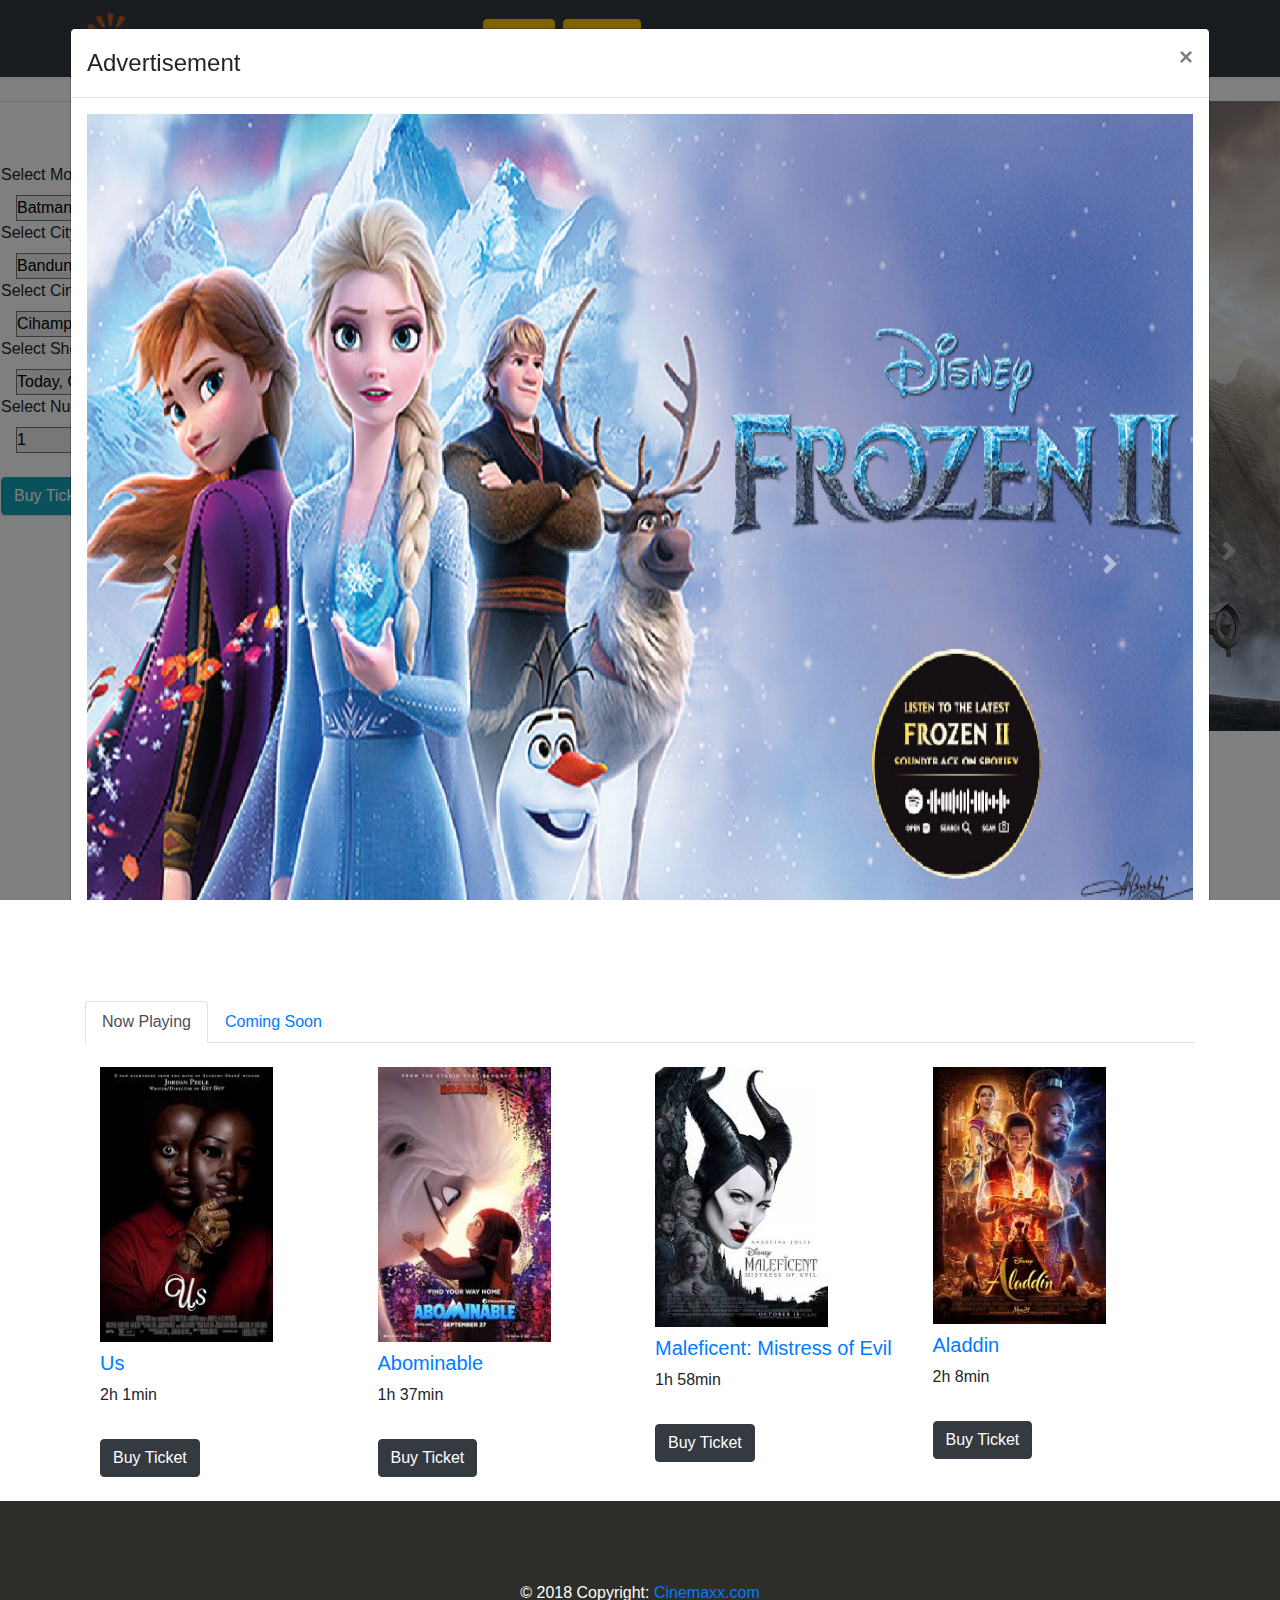
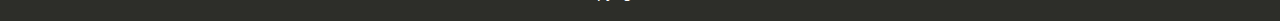
<file: Cinemaxx/index.html>
<!DOCTYPE html>
<html lang="en">

<head>
    <title>Cinemaxx Theather</title>
    <meta charset="utf-8">
    <meta name="viewport" content="width=device-width, initial-scale=1">
    <!-- bootstrap css font -->
    <link rel="stylesheet" href="https://maxcdn.bootstrapcdn.com/bootstrap/4.3.1/css/bootstrap.min.css">
    <link rel="stylesheet" href="style.css">
    <link rel="stylesheet" href="jquery.seat-charts.css">
    <link rel="stylesheet" href="https://use.fontawesome.com/releases/v5.6.3/css/all.css"
        integrity="sha384-UHRtZLI+pbxtHCWp1t77Bi1L4ZtiqrqD80Kn4Z8NTSRyMA2Fd33n5dQ8lWUE00s/" crossorigin="anonymous">
    <!-- <link href="//maxcdn.bootstrapcdn.com/font-awesome/4.1.0/css/font-awesome.min.css" rel="stylesheet"> -->
    <!-- jQuery first, popper.js then boostrap js -->
    <script src="https://ajax.googleapis.com/ajax/libs/jquery/2.1.0/jquery.min.js"></script>
    <script src="https://cdnjs.cloudflare.com/ajax/libs/popper.js/1.14.7/umd/popper.min.js"></script>
    <script src="https://maxcdn.bootstrapcdn.com/bootstrap/4.3.1/js/bootstrap.min.js"></script>
    <script>
           $(window).load(function(){
		    $('#popup').modal('show');
	});
    </script>
</head>

<body>
        
    <header>
        <!-- navbar -->
        <nav class="navbar navbar-expand-lg navbar-dark bg-dark fixed top">
            <div class="container">
                <a class="navbar-brand" href="#">
                    <img src="img/logo.png" alt="logo" style="width: 100px;">
                </a>

                <button class="navbar-toggler" type="button" data-toggle="collapse" data-target="#navbarResponsive"
                    aria-controls="navbarResponsive" aria-expanded="false" aria-label="Toggle navigation">
                    <span class="navbar-toggler-icon"></span>
                </button>

                <div class="collapse navbar-collapse" id="navbarResponsive">
                    <ul class="navbar-nav">

                        <li class="nav-item">
                            <a class="nav-link tablink" onclick="openContent(this,'home')" href="#">Home
                                <span class="sr-only">(current)</span>
                            </a>
                        </li>

                        <li class="nav-item">
                            <a class="nav-link tablink" onclick="openContent(this,'kumpulan')" href="#">Movies</a>
                        </li>

                        <li class="nav-item">
                                <a class="nav-link tablink" onclick="openContent(this,'fasilitas')" href="#">Cinemas</a>
                        </li>

                        <li class="nav-item dropdown">
                            <a class="nav-link tablink dropdown-toggle" data-toggle="dropdown" href="#"><span
                                    class="caret"></span>About</a>
                            <ul class="dropdown-menu">
                                <li><a href="#" onclick="openContent(this,'aboutIndo')">About-indonesia</a></li>
                                <li><a href="#" onclick="openContent(this,'aboutEng')">About-english</a></li>
                            </ul>
                        </li>

                        
                        
                    </ul>
                    <!-- Login & Modal for Login -->
                    <button class="btn btn-warning mx-2 navbar-toggler-right" type="submit" data-toggle="modal" data-target="#modalLoginForm">SignIn</button>
                    <div class="modal fade shadow-lg" id="modalLoginForm" tabindex="-1">
                            <div class="modal-dialog modal-dialog-centered">
                                <div class="modal-content" style="background-color: black;">
                                <div class="modal-header text-center" style="background-color: rgb(255, 153, 0);">
                                    <h4 class="modal-title w-100 font-weight-bold" style="color: aliceblue;">Sign in</h4>
                                    <button type="button" class="close" data-dismiss="modal">
                                    <span style="color: aliceblue;">&times;</span>
                                    </button>
                                </div>
                                <div class="modal-body mx-3" style="color: white;">
                                   <form name="loginForm" onsubmit="return validateForm();" action="index.html">
                                    <div class="md-form mb-4">
                                        <i class="fas fa-envelope prefix grey-text"></i>
                                        <label >Email</label>
                                        <input type="email" id="email" class="form-control validate">
                                        </div>
                        
                                        <div class="md-form mb-4">
                                        <i class="fas fa-lock prefix grey-text"></i>
                                        <label>Password</label>
                                        <input type="password" id="pwd" class="form-control validate">
                                        </div>
                        
                                        <div class="md-form text-center">
                                            <label class="text-center" style="color: white;">Dont have any account yet? <a href="#" style="color: aliceblue;" data-dismiss="modal" data-toggle="modal" data-target="#modalSignUp">Register Now.</a></label>
                                        </div>
                                    </div>
                                    <div class="modal-footer d-flex justify-content-center">
                                        <button class="btn btn-modal" style="background-color: rgb(255, 153, 0); color: black;">Login</button>
                                    </div>
                                   </form> 
                                    
                                </div>
                            </div>
                        </div>
                        <!--Sign up dan modal sign up  -->
                        <button class="btn btn-warning" type="submit" data-toggle="modal" data-target="#modalSignUp">SignUp</button>
                        <div class="modal fade shadow-lg" id="modalSignUp" tabindex="-1">
                                <div class="modal-dialog modal-dialog-centered">
                                    <div class="modal-content" style="background-color: black;">
                                    <div class="modal-header text-center" style="background-color: rgb(255, 153, 0);">
                                        <h4 class="modal-title w-100 font-weight-bold">Sign Up</h4>
                                        <button type="button" class="close" data-dismiss="modal">
                                        <span style="color: black;">&times;</span>
                                        </button>
                                    </div>
                                    <div class="modal-body mx-3" style="color: white;">
                                    <form>
                                        <div class="md-form mb-4">
                                        <i class="fas fa-user prefix grey-text"></i>
                                        <label>Name</label>
                                        <input type="text" id="defaultForm-email" class="form-control validate" placeholder="Name">
                                        </div>
                    
                                        <div class="md-form mb-4">
                                        <i class="fas fa-envelope prefix grey-text"></i>
                                        <label >Email</label>
                                        <input type="email" id="defaultForm-email" class="form-control validate" placeholder="Email">
                                        </div>
                        
                                        <div class="md-form mb-4">
                                        <i class="fas fa-lock prefix grey-text"></i>
                                        <label>Password</label>
                                        <input type="password" id="defaultForm-pass" class="form-control validate" placeholder="Password">
                                        </div>
                    
                                        <div class="md-form mb-4">
                                        <i class="fas fa-lock prefix grey-text"></i>
                                        <label>Confirm Password</label>
                                        <input type="password" id="defaultForm-pass" class="form-control validate" placeholder="Confirm Password">
                                        </div>
                    
                                        <div class="md-form">
                                            <label for="pwd">Captcha</label>
                            
                                            <!-- input captcha -->
                                            <div class="captcha-code d-flex mb-2">
                                                <div class="code border p-4 w-25">
                                                    <div class="dynamic-code"></div>
                                                </div>
                                                <div class="ml-3 d-flex flex-column">
                                                    <i class="fas fa-sync captcha-reload mt-3 "></i>
                                                    <i class="fas fa-volume-up mt-2"></i>
                                                </div>
                                            </div>
                                            <div class="captcha-input">
                                                <input type="text" class="form-control" id="captcha-input"  required autocomplete="off"  placeholder="Enter captcha code">
                                                <span id="errCaptcha"></span>
                                            </div>
                            
                                        </div>
                                    </div>
                                    <div class="modal-footer d-flex justify-content-center">
                                            <button class="btn btn-modal" src="index.html" style="background-color:rgb(255, 153, 0); color: black;">Register</button>
                                    </div>
                                </form>
                                </div>
                            </div>
                        </div>

                </div>
            </div>
        </nav>
        <!-- untuk iklan  -->
        <div class="modal" id="popup">
            <div class="modal-dialog modal-xl">
              <div class="modal-content">
              
                <!-- Modal Header -->
                <div class="modal-header">
                  <h4 class="modal-title">Advertisement</h4>
                  <button type="button" class="close" data-dismiss="modal">&times;</button>
                </div>
                
                <!-- Modal body -->
                <div class="modal-body">
                    <div id="carouselIndicators" class="carousel slide" data-ride="carousel">
                        <div class="carousel-inner" role="listbox">
                            <div class="carousel-item active">
                                <img src="img/iklan1.jpg" alt="maleficent">
                            </div>
        
                            <div class="carousel-item">
                                <img src="img/iklan2.jpg" alt="EXIT">
                            </div>
        
                            <div class="carousel-item">
                                <img src="img/iklan3.jpg" alt="Lion King">
                            </div>
                        </div>
        
                        <a class="carousel-control-prev" href="#carouselIndicators" role="button" data-slide="prev">
                            <span class="carousel-control-prev-icon" aria-hidden="true"></span>
                            <span class="sr-only">Previous</span>
                        </a>
        
                        <a class="carousel-control-next" href="#carouselIndicators" role="button" data-slide="next">
                            <span class="carousel-control-next-icon" aria-hidden="true"></span>
                            <span class="sr-only">Next</span>
                        </a>
                    </div>
                </div>
                
                <!-- Modal footer -->
                <div class="modal-footer">
                  <button type="button" class="btn btn-danger" data-dismiss="modal">Close</button>
                </div>
                
              </div>
            </div>
          </div>
    </header>

    <!-- end of navbar -->

    <!-- Home section -->
    <div id="home" class="home tabs" style="display: block;"><br>
        <div class="row">
            <!-- quick buy content -->
            <div class="card col-sm-4" style="width: 400px; height: 70%;">
                <br>
                <div class="tab-content">
                    <div id="menu1" class="tab-pane active">
                        <h4 class="text-center">Quick Tickets</h4>
                        <div class="dropdown">
                            <label>Select Movie</label>
                            <div class="container">
                                <select class="selectMenu" data-live-search="true" style="width: 50%;">
                                    <option data-tokens="Batman">Batman</option>
                                    <option data-tokens="Maleficent">Maleficent</option>
                                    <option data-tokens="US">US</option>
                                    <option data-tokens="Aladdin">Aladdin</option>
                                    <option data-tokens="Shaun">Shaun the Sheep</option>
                                    <option data-tokens="Upin">Upin - Ipin</option>
                                </select>
                            </div>
                        </div>

                        <div class="dropdown">
                            <label>Select City</label>
                            <div class="container">
                                <select class="selectMenu" data-live-search="true" style="width: 50%;">
                                    <option data-tokens="Bandung">Bandung</option>
                                    <option data-tokens="Jakarta">Jakarta</option>
                                    <option data-tokens="Medan">Medan</option>
                                    <option data-tokens="Bogor">Bogor</option>
                                    <option data-tokens="Papua">Papua</option>
                                    <option data-tokens="Bali">Bali</option>
                                </select>
                            </div>
                        </div>

                        <div class="dropdown">
                            <label>Select Cinema</label>
                            <div class="container">
                                <select class="selectMenu" data-live-search="true" style="width: 50%;">
                                    <option data-tokens="CihampelasWalk">Cihampelas Walk</option>
                                    <option data-tokens="ParisVanJava">Paris Van Java</option>
                                    <option data-tokens="IstanaPlaza">Istana Plaza</option>
                                    <option data-tokens="BandungIndahPlaza">Bandung Indah Plaza</option>
                                </select>
                            </div>
                        </div>

                        <div class="dropdown">
                            <label>Select Showtime</label>
                            <div class="container">
                                <select class="selectMenu" style="width: 50%;">
                                    <option data-tokens="today">Today, October 28</option>
                                    <option data-tokens="tommorow">Tommorow, October 29</option>
                                </select>
                            </div>
                        </div>

                        <div class="dropdown">
                            <label>Select Number of Seats</label>
                            <div class="container">
                                <select class="selectMenu" style="width: 50%;">
                                    <option value="1">1</option>
                                    <option value="2">2</option>
                                    <option value="3">3</option>
                                    <option value="4">4</option>
                                    <option value="5">5</option>
                                </select>
                            </div>
                        </div>
                        <br>
                        <button type="button" class="btn btn-info" data-toggle="modal" data-target="#ticketModal">Buy Ticket</button>
                    </div>
                </div>
            </div>

            <!-- carousel -->
            <div id="carouselIndicators" class="carousel slide col-sm-8" data-ride="carousel" style="width: 65%;">
                <div class="carousel-inner" role="listbox">
                    <div class="carousel-item active">
                        <img src="img/img1.jpg" alt="maleficent" style="width: 100%; height: 70%;">
                    </div>

                    <div class="carousel-item">
                        <img src="img/img2.jpg" alt="EXIT" style="width: 100%; height: 70%;">
                    </div>

                    <div class="carousel-item">
                        <img src="img/img3.jpg" alt="Lion King" style="width: 100%; height: 70%;">
                    </div>

                    <div class="carousel-item">
                        <img src="img/img4.jpg" alt="Joker" style="width: 100%; height: 70%;">
                    </div>

                    <div class="carousel-item">
                        <img src="img/img5.jpg" alt="Bumi Manusia" style="width: 100%; height: 70%;">
                    </div>
                </div>

                <a class="carousel-control-prev" href="#carouselIndicators" role="button" data-slide="prev">
                    <span class="carousel-control-prev-icon" aria-hidden="true"></span>
                    <span class="sr-only">Previous</span>
                </a>

                <a class="carousel-control-next" href="#carouselIndicators" role="button" data-slide="next">
                    <span class="carousel-control-next-icon" aria-hidden="true"></span>
                    <span class="sr-only">Next</span>
                </a>
            </div>
        </div>

        <!-- tab content -->
        <div class="container">
            <ul class="nav nav-tabs" role="tablist">
                <li class="nav-item">
                    <a class="nav-link active" data-toggle="tab" href="#nowplay">Now Playing</a>
                </li>
                <li class="nav-item">
                    <a class="nav-link" data-toggle="tab" href="#comingsoon">Coming Soon</a>
                </li>
            </ul>

            <div class="tab-content">
                <!-- Now Playing -->
                <div id="nowplay" class="container tab-pane active">
                    <br>
                    <div class="row">
                        <div class="col">
                            <a href="#" data-toggle="modal" data-target="#usmodal">
                                <img class="poster1" src="img/poster1.jpg">
                            </a>
                            <a href="#" data-toggle="modal" data-target="#usmodal">
                                <h5>Us</h5>
                            </a>
                            <p>2h 1min</p>
                            <span class="fa fa-star checked"></span>
                            <span class="fa fa-star checked"></span>
                            <span class="fa fa-star checked"></span>
                            <span class="fa fa-star checked"></span>
                            <span class="fa fa-star"></span>
                            
                            <a role="button" class="btn-default" href="seat/seat/index.html">
                                <button class="btn btn-dark" type="button" style="margin-right: 50px;">Buy Ticket</button>
                            </a>

                            <div class="modal fade" id="usmodal" tabindex="-1" role="dialog"
                                aria-labelledby="basicModal" aria-hidden="true">
                                <div class="modal-dialog modal-lg">
                                    <div class="modal-content">
                                        <div class="modal-header">
                                            <h4 class="modal-title" id="usModalLabel">US</h4>
                                            <button type="button" class="close" data-dismiss="modal" aria-label="Close">
                                                <span aria-hidden="true">&times;</span>
                                            </button>
                                        </div>

                                        <div class="modal-body">
                                            <h1 class="display-4">Info</h1>
                                            <div class="container">
                                                <dl class="row">
                                                    <dt class="col-sm-3">Release Date</dt>
                                                    <dd class="col-sm-9">September 20, 2019</dd>

                                                    <dt class="col-sm-3">Language</dt>
                                                    <dd class="col-sm-9">English</dd>

                                                    <dt class="col-sm-3">Genre</dt>
                                                    <dd class="col-sm-9">Horror</dd>

                                                    <dt class="col-sm-3">Cast & Crew</dt>
                                                    <dd class="col-sm-9">Lupita Nyong'o,Winston Duke,Elisabeth Moss,Tim
                                                        Heidecker</dd>

                                                    <dt class="col sm-3">Director</dt>
                                                    <dd class="col-sm-9">Jordan Peele</dd>

                                                    <dt class="col-sm-3">Length</dt>
                                                    <dd class="col-sm-9">116 minutes</dd>
                                                </dl>
                                            </div>

                                            <div class="container">
                                                <h1 class="display-4">Synopsis</h1>
                                                <p class="text-left">
                                                    <p class="font-weight-bold">Bahasa Indonesia</p>
                                                    Bersama suaminya, Adrian, Uwa-nya dan ketiga
                                                    anaknya, Sophie kembali ke rumah masa kecilnya. Sebuah rumah yang
                                                    tidak pernah dikunjunginya lagi sejak kedua orang tuanya menghilang
                                                    tanpa jejak. Dan ketika Nina, anak tertuanya, ternyata juga
                                                    menghilang
                                                    selagi mereka disana, Sophie dan Adrian harus mencari tahu apa yang
                                                    sebenarnya terjadi di rumah itu dan mencegah tragedi terjadi kembali
                                                    untuk Sophie.
                                                </p>

                                                <p class="text-left">
                                                    <p class="font-weight-bold">English</p>
                                                    Together with her husband,
                                                    Adrian, her Uwa and her three children, Sophie returned to her
                                                    childhood
                                                    home. A house that he had not visited since his parents disappeared
                                                    without
                                                    a trace. And when Nina, her oldest child, apparently also
                                                    disappeared while
                                                    they were there, Sophie and Adrian had to find out what really
                                                    happened in
                                                    the house and prevent the tragedy from happening again for Sophie.
                                                </p>
                                            </div>
                                            <div class="container">
                                                <a role="button" class="btn-default" href="seat/seat/index.html">
                                                    <button class="btn btn-primary" type="button">Buy Ticket</button>
                                                </a>
                                            </div>
                                        </div>
                                    </div>
                                </div>
                            </div>
                        </div>
                        <div class="col">
                            <a href="#" data-toggle="modal" data-target="#abominablemodal">
                                <img class="poster1" src="img/poster2.jpg">
                            </a>
                            <a href="#" data-toggle="modal" data-target="#abominablemodal">
                                <h5>Abominable</h5>
                            </a>

                            <p>1h 37min</p>
                            <span class="fa fa-star checked"></span>
                            <span class="fa fa-star checked"></span>
                            <span class="fa fa-star checked"></span>
                            <span class="fa fa-star checked"></span>
                            <span class="fa fa-star"></span>

                            <a role="button" class="btn-default" href="seat/seat/index.html">
                                <button class="btn btn-dark" type="button" style="margin-right: 50px;">Buy Ticket</button>
                            </a>

                            <div class="modal fade" id="abominablemodal" tabindex="-1" role="dialog"
                                aria-labelledby="basicModal" aria-hidden="true">
                                <div class="modal-dialog modal-lg">
                                    <div class="modal-content">
                                        <div class="modal-header">
                                            <h4 class="modal-title" id="abominableModalLabel">US</h4>
                                            <button type="button" class="close" data-dismiss="modal" aria-label="Close">
                                                <span aria-hidden="true">&times;</span>
                                            </button>
                                        </div>

                                        <div class="modal-body">
                                            <h1 class="display-4">Info</h1>
                                            <div class="container">
                                                <dl class="row">
                                                    <dt class="col-sm-3">Release Date</dt>
                                                    <dd class="col-sm-9">September 20, 2019</dd>

                                                    <dt class="col-sm-3">Language</dt>
                                                    <dd class="col-sm-9">English</dd>

                                                    <dt class="col-sm-3">Genre</dt>
                                                    <dd class="col-sm-9">Horror</dd>

                                                    <dt class="col-sm-3">Cast & Crew</dt>
                                                    <dd class="col-sm-9">Lupita Nyong'o,Winston Duke,Elisabeth Moss,Tim
                                                        Heidecker</dd>

                                                    <dt class="col sm-3">Director</dt>
                                                    <dd class="col-sm-9">Jordan Peele</dd>

                                                    <dt class="col-sm-3">Length</dt>
                                                    <dd class="col-sm-9">116 minutes</dd>
                                                </dl>
                                            </div>

                                            <div class="container">
                                                <h1 class="display-4">Synopsis</h1>
                                                <p class="text-left">
                                                    <p class="font-weight-bold">Bahasa Indonesia</p>
                                                    Bersama suaminya, Adrian, Uwa-nya dan ketiga
                                                    anaknya, Sophie kembali ke rumah masa kecilnya. Sebuah rumah yang
                                                    tidak pernah dikunjunginya lagi sejak kedua orang tuanya menghilang
                                                    tanpa jejak. Dan ketika Nina, anak tertuanya, ternyata juga
                                                    menghilang
                                                    selagi mereka disana, Sophie dan Adrian harus mencari tahu apa yang
                                                    sebenarnya terjadi di rumah itu dan mencegah tragedi terjadi kembali
                                                    untuk Sophie.
                                                </p>

                                                <p class="text-left">
                                                    <p class="font-weight-bold">English</p>
                                                    Together with her husband,
                                                    Adrian, her Uwa and her three children, Sophie returned to her
                                                    childhood
                                                    home. A house that he had not visited since his parents disappeared
                                                    without
                                                    a trace. And when Nina, her oldest child, apparently also
                                                    disappeared while
                                                    they were there, Sophie and Adrian had to find out what really
                                                    happened in
                                                    the house and prevent the tragedy from happening again for Sophie.
                                                </p>
                                            </div>
                                            <div class="container">
                                                <a role="button" class="btn-default" href="seat/seat/index.html">
                                                    <button class="btn btn-primary" type="button">Buy Ticket</button>
                                                </a>
                                            </div>
                                        </div>
                                    </div>
                                </div>
                            </div>
                        </div>
                        <div class="col">
                            <a href="#" data-target="#maleficentmodal" data-toggle="modal">
                                <img class="poster1" src="img/poster3.jpg">
                            </a>
                            <a href="#" data-target="#maleficentmodal" data-target="modal">
                                <h5>Maleficent: Mistress of Evil</h5>
                            </a>

                            <p>1h 58min</p>
                            <span class="fa fa-star checked"></span>
                            <span class="fa fa-star checked"></span>
                            <span class="fa fa-star checked"></span>
                            <span class="fa fa-star checked"></span>
                            <span class="fa fa-star"></span>

                            <a role="button" class="btn-default" href="seat/seat/index.html">
                                <button class="btn btn-dark" type="button" style="margin-right: 50px;">Buy Ticket</button>
                            </a>

                            <div class="modal fade" id="maleficentmodal" tabindex="-1" role="dialog"
                                aria-labelledby="basicModal" aria-hidden="true">
                                <div class="modal-dialog modal-lg">
                                    <div class="modal-content">
                                        <div class="modal-header">
                                            <h4 class="modal-title" id="maleficentModalLabel">US</h4>
                                            <button type="button" class="close" data-dismiss="modal" aria-label="Close">
                                                <span aria-hidden="true">&times;</span>
                                            </button>
                                        </div>

                                        <div class="modal-body">
                                            <h1 class="display-4">Info</h1>
                                            <div class="container">
                                                <dl class="row">
                                                    <dt class="col-sm-3">Release Date</dt>
                                                    <dd class="col-sm-9">September 20, 2019</dd>

                                                    <dt class="col-sm-3">Language</dt>
                                                    <dd class="col-sm-9">English</dd>

                                                    <dt class="col-sm-3">Genre</dt>
                                                    <dd class="col-sm-9">Horror</dd>

                                                    <dt class="col-sm-3">Cast & Crew</dt>
                                                    <dd class="col-sm-9">Lupita Nyong'o,Winston Duke,Elisabeth Moss,Tim
                                                        Heidecker</dd>

                                                    <dt class="col sm-3">Director</dt>
                                                    <dd class="col-sm-9">Jordan Peele</dd>

                                                    <dt class="col-sm-3">Length</dt>
                                                    <dd class="col-sm-9">116 minutes</dd>
                                                </dl>
                                            </div>

                                            <div class="container">
                                                <h1 class="display-4">Synopsis</h1>
                                                <p class="text-left">
                                                    <p class="font-weight-bold">Bahasa Indonesia</p>
                                                    Bersama suaminya, Adrian, Uwa-nya dan ketiga
                                                    anaknya, Sophie kembali ke rumah masa kecilnya. Sebuah rumah yang
                                                    tidak pernah dikunjunginya lagi sejak kedua orang tuanya menghilang
                                                    tanpa jejak. Dan ketika Nina, anak tertuanya, ternyata juga
                                                    menghilang
                                                    selagi mereka disana, Sophie dan Adrian harus mencari tahu apa yang
                                                    sebenarnya terjadi di rumah itu dan mencegah tragedi terjadi kembali
                                                    untuk Sophie.
                                                </p>

                                                <p class="text-left">
                                                    <p class="font-weight-bold">English</p>
                                                    Together with her husband,
                                                    Adrian, her Uwa and her three children, Sophie returned to her
                                                    childhood
                                                    home. A house that he had not visited since his parents disappeared
                                                    without
                                                    a trace. And when Nina, her oldest child, apparently also
                                                    disappeared while
                                                    they were there, Sophie and Adrian had to find out what really
                                                    happened in
                                                    the house and prevent the tragedy from happening again for Sophie.
                                                </p>
                                            </div>
                                            <div class="container">
                                                <a role="button" class="btn-default" href="seat/seat/index.html">
                                                    <button class="btn btn-primary" type="button">Buy Ticket</button>
                                                </a>
                                            </div>
                                        </div>
                                    </div>
                                </div>
                            </div>
                        </div>

                        <div class="col">
                            <a href="#" data-target="#aladdinmodal" data-toggle="modal">
                                <img class="poster1" src="img/poster5.jpg">
                            </a>
                            <a href="#" data-target="#aladdinmodal" data-toggle="modal">
                                <h5>Aladdin</h5>
                            </a>

                            <p>2h 8min</p>
                            <span class="fa fa-star checked"></span>
                            <span class="fa fa-star checked"></span>
                            <span class="fa fa-star checked"></span>
                            <span class="fa fa-star checked"></span>
                            <span class="fa fa-star"></span>

                            <a role="button" class="btn-default" href="seat/seat/index.html">
                                <button class="btn btn-dark" type="button" style="margin-right: 50px;">Buy Ticket</button>
                            </a>

                            <div class="modal fade" id="aladdinmodal" tabindex="-1" role="dialog"
                                aria-labelledby="basicModal" aria-hidden="true">
                                <div class="modal-dialog modal-lg">
                                    <div class="modal-content">
                                        <div class="modal-header">
                                            <h4 class="modal-title" id="aladdinModalLabel">US</h4>
                                            <button type="button" class="close" data-dismiss="modal" aria-label="Close">
                                                <span aria-hidden="true">&times;</span>
                                            </button>
                                        </div>

                                        <div class="modal-body">
                                            <h1 class="display-4">Info</h1>
                                            <div class="container">
                                                <dl class="row">
                                                    <dt class="col-sm-3">Release Date</dt>
                                                    <dd class="col-sm-9">September 20, 2019</dd>

                                                    <dt class="col-sm-3">Language</dt>
                                                    <dd class="col-sm-9">English</dd>

                                                    <dt class="col-sm-3">Genre</dt>
                                                    <dd class="col-sm-9">Horror</dd>

                                                    <dt class="col-sm-3">Cast & Crew</dt>
                                                    <dd class="col-sm-9">Lupita Nyong'o,Winston Duke,Elisabeth Moss,Tim
                                                        Heidecker</dd>

                                                    <dt class="col sm-3">Director</dt>
                                                    <dd class="col-sm-9">Jordan Peele</dd>

                                                    <dt class="col-sm-3">Length</dt>
                                                    <dd class="col-sm-9">116 minutes</dd>
                                                </dl>
                                            </div>

                                            <div class="container">
                                                <h1 class="display-4">Synopsis</h1>
                                                <p class="text-left">
                                                    <p class="font-weight-bold">Bahasa Indonesia</p>
                                                    Bersama suaminya, Adrian, Uwa-nya dan ketiga
                                                    anaknya, Sophie kembali ke rumah masa kecilnya. Sebuah rumah yang
                                                    tidak pernah dikunjunginya lagi sejak kedua orang tuanya menghilang
                                                    tanpa jejak. Dan ketika Nina, anak tertuanya, ternyata juga
                                                    menghilang
                                                    selagi mereka disana, Sophie dan Adrian harus mencari tahu apa yang
                                                    sebenarnya terjadi di rumah itu dan mencegah tragedi terjadi kembali
                                                    untuk Sophie.
                                                </p>

                                                <p class="text-left">
                                                    <p class="font-weight-bold">English</p>
                                                    Together with her husband,
                                                    Adrian, her Uwa and her three children, Sophie returned to her
                                                    childhood
                                                    home. A house that he had not visited since his parents disappeared
                                                    without
                                                    a trace. And when Nina, her oldest child, apparently also
                                                    disappeared while
                                                    they were there, Sophie and Adrian had to find out what really
                                                    happened in
                                                    the house and prevent the tragedy from happening again for Sophie.
                                                </p>
                                            </div>
                                            <div class="container">
                                                <a role="button" class="btn-default" href="seat/seat/index.html">
                                                    <button class="btn btn-primary" type="button">Buy Ticket</button>
                                                </a>
                                            </div>
                                        </div>
                                    </div>
                                </div>
                            </div>
                        </div>
                    </div>
                </div>
                <br>
                <!-- Coming soon -->
                <div id="comingsoon" class="container tab-pane fade">
                    <br>
                    <div class="row">
                        <div class="col">
                            <a href="#" data-toggle="modal" data-target="#frozenmodal">
                                <img class="poster1" src="img/poster4.jpg">
                            </a>
                            <a href="#" data-toggle="modal" data-target="#frozenmodal">
                                <h5>Frozen 2</h5>
                            </a>
                            <p>2h 0min</p>
                            <p>November 2019</p>

                            <div class="modal fade" id="frozenmodal" tabindex="-1" role="dialog"
                                aria-labelledby="basicModal" aria-hidden="true">
                                <div class="modal-dialog modal-lg">
                                    <div class="modal-content">
                                        <div class="modal-header">
                                            <h4 class="modal-title" id="frozenModalLabel">US</h4>
                                            <button type="button" class="close" data-dismiss="modal" aria-label="Close">
                                                <span aria-hidden="true">&times;</span>
                                            </button>
                                        </div>

                                        <div class="modal-body">
                                            <h1 class="display-4">Info</h1>
                                            <div class="container">
                                                <dl class="row">
                                                    <dt class="col-sm-3">Release Date</dt>
                                                    <dd class="col-sm-9">September 20, 2019</dd>

                                                    <dt class="col-sm-3">Language</dt>
                                                    <dd class="col-sm-9">English</dd>

                                                    <dt class="col-sm-3">Genre</dt>
                                                    <dd class="col-sm-9">Horror</dd>

                                                    <dt class="col-sm-3">Cast & Crew</dt>
                                                    <dd class="col-sm-9">Lupita Nyong'o,Winston Duke,Elisabeth Moss,Tim
                                                        Heidecker</dd>

                                                    <dt class="col sm-3">Director</dt>
                                                    <dd class="col-sm-9">Jordan Peele</dd>

                                                    <dt class="col-sm-3">Length</dt>
                                                    <dd class="col-sm-9">116 minutes</dd>
                                                </dl>
                                            </div>

                                            <div class="container">
                                                <h1 class="display-4">Synopsis</h1>
                                                <p class="text-left">
                                                    <p class="font-weight-bold">Bahasa Indonesia</p>
                                                    Bersama suaminya, Adrian, Uwa-nya dan ketiga
                                                    anaknya, Sophie kembali ke rumah masa kecilnya. Sebuah rumah yang
                                                    tidak pernah dikunjunginya lagi sejak kedua orang tuanya menghilang
                                                    tanpa jejak. Dan ketika Nina, anak tertuanya, ternyata juga
                                                    menghilang
                                                    selagi mereka disana, Sophie dan Adrian harus mencari tahu apa yang
                                                    sebenarnya terjadi di rumah itu dan mencegah tragedi terjadi kembali
                                                    untuk Sophie.
                                                </p>

                                                <p class="text-left">
                                                    <p class="font-weight-bold">English</p>
                                                    Together with her husband,
                                                    Adrian, her Uwa and her three children, Sophie returned to her
                                                    childhood
                                                    home. A house that he had not visited since his parents disappeared
                                                    without
                                                    a trace. And when Nina, her oldest child, apparently also
                                                    disappeared while
                                                    they were there, Sophie and Adrian had to find out what really
                                                    happened in
                                                    the house and prevent the tragedy from happening again for Sophie.
                                                </p>
                                            </div>
                                        </div>
                                    </div>
                                </div>
                            </div>
                        </div>


                        <div class="col">
                            <a href="#" data-target="#charliemodal" data-toggle="modal">
                                <img class="poster1" src="img/poster6.jpg">
                            </a>

                            <a href="#" data-toggle="modal" data-target="#charliemodal">
                                <h5>Charlie's Angels</h5>
                            </a>

                            <p>1h 59min</p>
                            <p>30 October 2019</p>

                            <div class="modal fade" id="frozenmodal" tabindex="-1" role="dialog"
                                aria-labelledby="basicModal" aria-hidden="true">
                                <div class="modal-dialog modal-lg">
                                    <div class="modal-content">
                                        <div class="modal-header">
                                            <h4 class="modal-title" id="frozenModalLabel">US</h4>
                                            <button type="button" class="close" data-dismiss="modal" aria-label="Close">
                                                <span aria-hidden="true">&times;</span>
                                            </button>
                                        </div>

                                        <div class="modal-body">
                                            <h1 class="display-4">Info</h1>
                                            <div class="container">
                                                <dl class="row">
                                                    <dt class="col-sm-3">Release Date</dt>
                                                    <dd class="col-sm-9">September 20, 2019</dd>

                                                    <dt class="col-sm-3">Language</dt>
                                                    <dd class="col-sm-9">English</dd>

                                                    <dt class="col-sm-3">Genre</dt>
                                                    <dd class="col-sm-9">Horror</dd>

                                                    <dt class="col-sm-3">Cast & Crew</dt>
                                                    <dd class="col-sm-9">Lupita Nyong'o,Winston Duke,Elisabeth Moss,Tim
                                                        Heidecker</dd>

                                                    <dt class="col sm-3">Director</dt>
                                                    <dd class="col-sm-9">Jordan Peele</dd>

                                                    <dt class="col-sm-3">Length</dt>
                                                    <dd class="col-sm-9">116 minutes</dd>
                                                </dl>
                                            </div>

                                            <div class="container">
                                                <h1 class="display-4">Synopsis</h1>
                                                <p class="text-left">
                                                    <p class="font-weight-bold">Bahasa Indonesia</p>
                                                    Bersama suaminya, Adrian, Uwa-nya dan ketiga
                                                    anaknya, Sophie kembali ke rumah masa kecilnya. Sebuah rumah yang
                                                    tidak pernah dikunjunginya lagi sejak kedua orang tuanya menghilang
                                                    tanpa jejak. Dan ketika Nina, anak tertuanya, ternyata juga
                                                    menghilang
                                                    selagi mereka disana, Sophie dan Adrian harus mencari tahu apa yang
                                                    sebenarnya terjadi di rumah itu dan mencegah tragedi terjadi kembali
                                                    untuk Sophie.
                                                </p>

                                                <p class="text-left">
                                                    <p class="font-weight-bold">English</p>
                                                    Together with her husband,
                                                    Adrian, her Uwa and her three children, Sophie returned to her
                                                    childhood
                                                    home. A house that he had not visited since his parents disappeared
                                                    without
                                                    a trace. And when Nina, her oldest child, apparently also
                                                    disappeared while
                                                    they were there, Sophie and Adrian had to find out what really
                                                    happened in
                                                    the house and prevent the tragedy from happening again for Sophie.
                                                </p>
                                            </div>
                                        </div>
                                    </div>
                                </div>
                            </div>
                        </div>
                        <div class="col">
                            <a href="#" data-target="#terminatormodal" data-toggle="model">
                                <img class="poster1" src="img/poster7.jpg">
                            </a>
                            <a href="#" data-target="#terminatormodal" data-toggle="model">
                                <h5>Terminator: Dark Fate</h5>
                            </a>
                            <p>2h 14min</p>
                            <p>26 October 2019</p>

                            <div class="modal fade" id="terminatormodal" tabindex="-1" role="dialog"
                                aria-labelledby="basicModal" aria-hidden="true">
                                <div class="modal-dialog modal-lg">
                                    <div class="modal-content">
                                        <div class="modal-header">
                                            <h4 class="modal-title" id="terminatorModalLabel">US</h4>
                                            <button type="button" class="close" data-dismiss="modal" aria-label="Close">
                                                <span aria-hidden="true">&times;</span>
                                            </button>
                                        </div>

                                        <div class="modal-body">
                                            <h1 class="display-4">Info</h1>
                                            <div class="container">
                                                <dl class="row">
                                                    <dt class="col-sm-3">Release Date</dt>
                                                    <dd class="col-sm-9">September 20, 2019</dd>

                                                    <dt class="col-sm-3">Language</dt>
                                                    <dd class="col-sm-9">English</dd>

                                                    <dt class="col-sm-3">Genre</dt>
                                                    <dd class="col-sm-9">Horror</dd>

                                                    <dt class="col-sm-3">Cast & Crew</dt>
                                                    <dd class="col-sm-9">Lupita Nyong'o,Winston Duke,Elisabeth Moss,Tim
                                                        Heidecker</dd>

                                                    <dt class="col sm-3">Director</dt>
                                                    <dd class="col-sm-9">Jordan Peele</dd>

                                                    <dt class="col-sm-3">Length</dt>
                                                    <dd class="col-sm-9">116 minutes</dd>
                                                </dl>
                                            </div>

                                            <div class="container">
                                                <h1 class="display-4">Synopsis</h1>
                                                <p class="text-left">
                                                    <p class="font-weight-bold">Bahasa Indonesia</p>
                                                    Bersama suaminya, Adrian, Uwa-nya dan ketiga
                                                    anaknya, Sophie kembali ke rumah masa kecilnya. Sebuah rumah yang
                                                    tidak pernah dikunjunginya lagi sejak kedua orang tuanya menghilang
                                                    tanpa jejak. Dan ketika Nina, anak tertuanya, ternyata juga
                                                    menghilang
                                                    selagi mereka disana, Sophie dan Adrian harus mencari tahu apa yang
                                                    sebenarnya terjadi di rumah itu dan mencegah tragedi terjadi kembali
                                                    untuk Sophie.
                                                </p>

                                                <p class="text-left">
                                                    <p class="font-weight-bold">English</p>
                                                    Together with her husband,
                                                    Adrian, her Uwa and her three children, Sophie returned to her
                                                    childhood
                                                    home. A house that he had not visited since his parents disappeared
                                                    without
                                                    a trace. And when Nina, her oldest child, apparently also
                                                    disappeared while
                                                    they were there, Sophie and Adrian had to find out what really
                                                    happened in
                                                    the house and prevent the tragedy from happening again for Sophie.
                                                </p>
                                            </div>
                                        </div>
                                    </div>
                                </div>
                            </div>
                        </div>
                            <div class="col">
                                <a href="#" data-toggle="modal" data-target="#lastmodal">
                                    <img class="poster1" src="img/poster8.jpg">
                                </a>
                                <a href="#" data-toggle="modal" data-target="#lastmodal">
                                    <h5>Last Christmas</h5>
                                </a>

                                <p>1h 43min</p>
                                <p>7 November 2019</p>

                                <div class="modal fade" id="terminatormodal" tabindex="-1" role="dialog"
                                    aria-labelledby="basicModal" aria-hidden="true">
                                    <div class="modal-dialog modal-lg">
                                        <div class="modal-content">
                                            <div class="modal-header">
                                                <h4 class="modal-title" id="terminatorModalLabel">US</h4>
                                                <button type="button" class="close" data-dismiss="modal"
                                                    aria-label="Close">
                                                    <span aria-hidden="true">&times;</span>
                                                </button>
                                            </div>

                                            <div class="modal-body">
                                                <h1 class="display-4">Info</h1>
                                                <div class="container">
                                                    <dl class="row">
                                                        <dt class="col-sm-3">Release Date</dt>
                                                        <dd class="col-sm-9">September 20, 2019</dd>

                                                        <dt class="col-sm-3">Language</dt>
                                                        <dd class="col-sm-9">English</dd>

                                                        <dt class="col-sm-3">Genre</dt>
                                                        <dd class="col-sm-9">Horror</dd>

                                                        <dt class="col-sm-3">Cast & Crew</dt>
                                                        <dd class="col-sm-9">Lupita Nyong'o,Winston Duke,Elisabeth
                                                            Moss,Tim
                                                            Heidecker</dd>

                                                        <dt class="col sm-3">Director</dt>
                                                        <dd class="col-sm-9">Jordan Peele</dd>

                                                        <dt class="col-sm-3">Length</dt>
                                                        <dd class="col-sm-9">116 minutes</dd>
                                                    </dl>
                                                </div>

                                                <div class="container">
                                                    <h1 class="display-4">Synopsis</h1>
                                                    <p class="text-left">
                                                        <p class="font-weight-bold">Bahasa Indonesia</p>
                                                        Bersama suaminya, Adrian, Uwa-nya dan ketiga
                                                        anaknya, Sophie kembali ke rumah masa kecilnya. Sebuah rumah
                                                        yang
                                                        tidak pernah dikunjunginya lagi sejak kedua orang tuanya
                                                        menghilang
                                                        tanpa jejak. Dan ketika Nina, anak tertuanya, ternyata juga
                                                        menghilang
                                                        selagi mereka disana, Sophie dan Adrian harus mencari tahu apa
                                                        yang
                                                        sebenarnya terjadi di rumah itu dan mencegah tragedi terjadi
                                                        kembali
                                                        untuk Sophie.
                                                    </p>

                                                    <p class="text-left">
                                                        <p class="font-weight-bold">English</p>
                                                        Together with her husband,
                                                        Adrian, her Uwa and her three children, Sophie returned to her
                                                        childhood
                                                        home. A house that he had not visited since his parents
                                                        disappeared
                                                        without
                                                        a trace. And when Nina, her oldest child, apparently also
                                                        disappeared while
                                                        they were there, Sophie and Adrian had to find out what really
                                                        happened in
                                                        the house and prevent the tragedy from happening again for
                                                        Sophie.
                                                    </p>
                                                </div>
                                            </div>
                                        </div>
                                    </div>
                                </div>
                            </div>
                        </div>
                    </div>
                </div>
            </div>
        </div>
        <!-- End Of Home Section -->

        <!-- Ticket section -->
        <div class="modal fade" id="ticketModal" tabindex="-1" role="dialog" aria-labelledby="exampleModalCenterTitle" aria-hidden="true">
            <div class="modal-dialog modal-dialog-centered" role="document">
                <div class="modal-content">
                    <div class="modal-header">
                        <h5 class="modal title" id="exampleModalLongTitle">Movie Seat Selection</h5>
                        <button type="button" class="close" data-dismiss="modal" aria-label="Close">
                            <span aria-hidden="true">&times;</span>
                        </button>
                    </div>

                    <div class="modal-body">
                        
                        <div id="seat-map" class="container">
                            <div class="front">SCREEN</div>
                        </div>
            
                    <div class="booking details container"><br>
                        <p>Tickets : <span id="counter">0</span></p>
                        <p>Total : <b>$<span id="total"></span></b></p>
                    </div>
                    <div id="legend"></div>
                    <div style="clear:booth"></div>
                    </div>

                    <div class="modal-footer">
                        <a href="seat/seat/payment.html">
                        <button>Buy</button>
                        </a>
                    </div>
                </div>
            </div>
        </div>
        <!-- end of ticket section -->

        <!-- movie section -->
        <div id="kumpulan" class="movies tabs w3-container" style="display: none;">
            <div id="container">
                <br>
                <h1 class="text-center">Movies</h1><br>
                <ul class="nav nav-pills" role="tablist">
                    <li class="nav-item">
                        <a class="nav-link active" data-toggle="pill" href="#showing">Now Showing</a>
                    </li>

                    <li class="nav-item">
                        <a class="nav-link" data-toggle="pill" href="#soon">Coming Soon</a>
                    </li>
                </ul>
                <hr>

                <div class="tab-content">
                    <!-- now showing -->
                    <div id="showing" class="container tab-pane active"><br>
                        <!-- row satu  -->
                        <div class="row">
                            <div class="col">
                                <p>Us</p>
                                <a href="#" data-toggle="modal" data-target="#usModal">
                                    <img class="poster1" src="img/poster1.jpg">
                                </a>

                                <div class="modal fade" id="usModal" tabindex="-1" role="dialog"
                                    aria-labelledby="basicModal" aria-hidden="true">
                                    <div class="modal-dialog modal-lg">
                                        <div class="modal-content">
                                            <div class="modal-header">
                                                <h4 class="modal-title" id="usModalLabel">US</h4>
                                                <button type="button" class="close" data-dismiss="modal"
                                                    aria-label="Close">
                                                    <span aria-hidden="true">&times;</span>
                                                </button>
                                            </div>

                                            <div class="modal-body">
                                                <h1 class="display-4">Info</h1>
                                                <div class="container">
                                                    <dl class="row">
                                                        <dt class="col-sm-3">Release Date</dt>
                                                        <dd class="col-sm-9">September 20, 2019</dd>

                                                        <dt class="col-sm-3">Language</dt>
                                                        <dd class="col-sm-9">English</dd>

                                                        <dt class="col-sm-3">Genre</dt>
                                                        <dd class="col-sm-9">Horror</dd>

                                                        <dt class="col-sm-3">Cast & Crew</dt>
                                                        <dd class="col-sm-9">Lupita Nyong'o,Winston Duke,Elisabeth
                                                            Moss,Tim
                                                            Heidecker</dd>

                                                        <dt class="col sm-3">Director</dt>
                                                        <dd class="col-sm-9">Jordan Peele</dd>

                                                        <dt class="col-sm-3">Length</dt>
                                                        <dd class="col-sm-9">116 minutes</dd>
                                                    </dl>
                                                </div>

                                                <div class="container">
                                                    <h1 class="display-4">Synopsis</h1>
                                                    <p class="text-left">
                                                        <p class="font-weight-bold">Bahasa Indonesia</p>
                                                        Bersama suaminya, Adrian, Uwa-nya dan ketiga
                                                        anaknya, Sophie kembali ke rumah masa kecilnya. Sebuah rumah
                                                        yang
                                                        tidak pernah dikunjunginya lagi sejak kedua orang tuanya
                                                        menghilang
                                                        tanpa jejak. Dan ketika Nina, anak tertuanya, ternyata juga
                                                        menghilang
                                                        selagi mereka disana, Sophie dan Adrian harus mencari tahu apa
                                                        yang
                                                        sebenarnya terjadi di rumah itu dan mencegah tragedi terjadi
                                                        kembali
                                                        untuk Sophie.
                                                    </p>

                                                    <p class="text-left">
                                                        <p class="font-weight-bold">English</p>
                                                        Together with her husband,
                                                        Adrian, her Uwa and her three children, Sophie returned to her
                                                        childhood
                                                        home. A house that he had not visited since his parents
                                                        disappeared
                                                        without
                                                        a trace. And when Nina, her oldest child, apparently also
                                                        disappeared while
                                                        they were there, Sophie and Adrian had to find out what really
                                                        happened in
                                                        the house and prevent the tragedy from happening again for
                                                        Sophie.
                                                    </p>
                                                </div>
                                                <div class="container">
                                                    <a role="button" class="btn-default" href="seat/seat/index.html">
                                                        <button class="btn btn-primary" type="button">Buy Ticket</button>
                                                    </a>
                                                </div>
                                            </div>
                                        </div>
                                    </div>
                                </div>
                            </div>

                            <div class="col">
                                <p>Abominable</p>
                                <a href="#" data-toggle="modal" data-target="#abominableModal">
                                    <img class="poster1" src="img/poster2.jpg">
                                </a>

                                <div class="modal fade" id="abominableModal" tabindex="-1" role="dialog"
                                    aria-labelledby="basicModal" aria-hidden="true">
                                    <div class="modal-dialog modal-lg">
                                        <div class="modal-content">
                                            <div class="modal-header">
                                                <h4 class="modal-title" id="abominableModalLabel">US</h4>
                                                <button type="button" class="close" data-dismiss="modal"
                                                    aria-label="Close">
                                                    <span aria-hidden="true">&times;</span>
                                                </button>
                                            </div>

                                            <div class="modal-body">
                                                <h1 class="display-4">Info</h1>
                                                <div class="container">
                                                    <dl class="row">
                                                        <dt class="col-sm-3">Release Date</dt>
                                                        <dd class="col-sm-9">September 20, 2019</dd>

                                                        <dt class="col-sm-3">Language</dt>
                                                        <dd class="col-sm-9">English</dd>

                                                        <dt class="col-sm-3">Genre</dt>
                                                        <dd class="col-sm-9">Horror</dd>

                                                        <dt class="col-sm-3">Cast & Crew</dt>
                                                        <dd class="col-sm-9">Lupita Nyong'o,Winston Duke,Elisabeth
                                                            Moss,Tim
                                                            Heidecker</dd>

                                                        <dt class="col sm-3">Director</dt>
                                                        <dd class="col-sm-9">Jordan Peele</dd>

                                                        <dt class="col-sm-3">Length</dt>
                                                        <dd class="col-sm-9">116 minutes</dd>
                                                    </dl>
                                                </div>

                                                <div class="container">
                                                    <h1 class="display-4">Synopsis</h1>
                                                    <p class="text-left">
                                                        <p class="font-weight-bold">Bahasa Indonesia</p>
                                                        Bersama suaminya, Adrian, Uwa-nya dan ketiga
                                                        anaknya, Sophie kembali ke rumah masa kecilnya. Sebuah rumah
                                                        yang
                                                        tidak pernah dikunjunginya lagi sejak kedua orang tuanya
                                                        menghilang
                                                        tanpa jejak. Dan ketika Nina, anak tertuanya, ternyata juga
                                                        menghilang
                                                        selagi mereka disana, Sophie dan Adrian harus mencari tahu apa
                                                        yang
                                                        sebenarnya terjadi di rumah itu dan mencegah tragedi terjadi
                                                        kembali
                                                        untuk Sophie.
                                                    </p>

                                                    <p class="text-left">
                                                        <p class="font-weight-bold">English</p>
                                                        Together with her husband,
                                                        Adrian, her Uwa and her three children, Sophie returned to her
                                                        childhood
                                                        home. A house that he had not visited since his parents
                                                        disappeared
                                                        without
                                                        a trace. And when Nina, her oldest child, apparently also
                                                        disappeared while
                                                        they were there, Sophie and Adrian had to find out what really
                                                        happened in
                                                        the house and prevent the tragedy from happening again for
                                                        Sophie.
                                                    </p>
                                                </div>
                                                <div class="container">
                                                    <a role="button" class="btn-default" href="seat/seat/index.html">
                                                        <button class="btn btn-primary" type="button">Buy Ticket</button>
                                                    </a>
                                                </div>
                                            </div>
                                        </div>
                                    </div>
                                </div>
                            </div>

                            <div class="col">
                                <p>Maleficent : Mistress of Evil</p>
                                <a href="#" data-toggle="modal" data-target="#maleficentModal">
                                    <img class="poster1" src="img/poster3.jpg">
                                </a>

                                <div class="modal fade" id="maleficentModal" tabindex="-1" role="dialog"
                                    aria-labelledby="basicModal" aria-hidden="true">
                                    <div class="modal-dialog modal-lg">
                                        <div class="modal-content">
                                            <div class="modal-header">
                                                <h4 class="modal-title" id="maleficentModalLabel">US</h4>
                                                <button type="button" class="close" data-dismiss="modal"
                                                    aria-label="Close">
                                                    <span aria-hidden="true">&times;</span>
                                                </button>
                                            </div>

                                            <div class="modal-body">
                                                <h1 class="display-4">Info</h1>
                                                <div class="container">
                                                    <dl class="row">
                                                        <dt class="col-sm-3">Release Date</dt>
                                                        <dd class="col-sm-9">September 20, 2019</dd>

                                                        <dt class="col-sm-3">Language</dt>
                                                        <dd class="col-sm-9">English</dd>

                                                        <dt class="col-sm-3">Genre</dt>
                                                        <dd class="col-sm-9">Horror</dd>

                                                        <dt class="col-sm-3">Cast & Crew</dt>
                                                        <dd class="col-sm-9">Lupita Nyong'o,Winston Duke,Elisabeth
                                                            Moss,Tim
                                                            Heidecker</dd>

                                                        <dt class="col sm-3">Director</dt>
                                                        <dd class="col-sm-9">Jordan Peele</dd>

                                                        <dt class="col-sm-3">Length</dt>
                                                        <dd class="col-sm-9">116 minutes</dd>
                                                    </dl>
                                                </div>

                                                <div class="container">
                                                    <h1 class="display-4">Synopsis</h1>
                                                    <p class="text-left">
                                                        <p class="font-weight-bold">Bahasa Indonesia</p>
                                                        Bersama suaminya, Adrian, Uwa-nya dan ketiga
                                                        anaknya, Sophie kembali ke rumah masa kecilnya. Sebuah rumah
                                                        yang
                                                        tidak pernah dikunjunginya lagi sejak kedua orang tuanya
                                                        menghilang
                                                        tanpa jejak. Dan ketika Nina, anak tertuanya, ternyata juga
                                                        menghilang
                                                        selagi mereka disana, Sophie dan Adrian harus mencari tahu apa
                                                        yang
                                                        sebenarnya terjadi di rumah itu dan mencegah tragedi terjadi
                                                        kembali
                                                        untuk Sophie.
                                                    </p>

                                                    <p class="text-left">
                                                        <p class="font-weight-bold">English</p>
                                                        Together with her husband,
                                                        Adrian, her Uwa and her three children, Sophie returned to her
                                                        childhood
                                                        home. A house that he had not visited since his parents
                                                        disappeared
                                                        without
                                                        a trace. And when Nina, her oldest child, apparently also
                                                        disappeared while
                                                        they were there, Sophie and Adrian had to find out what really
                                                        happened in
                                                        the house and prevent the tragedy from happening again for
                                                        Sophie.
                                                    </p>
                                                </div>
                                                <div class="container">
                                                    <a role="button" class="btn-default" href="seat/seat/index.html">
                                                        <button class="btn btn-primary" type="button">Buy Ticket</button>
                                                    </a>
                                                </div>
                                            </div>
                                        </div>
                                    </div>
                                </div>
                            </div>
                            <div class="col">
                                <p>Aladdin</p>
                                <a href="#" data-toggle="modal" data-target="#aladdinModal">
                                    <img class="poster1" src="img/poster5.jpg">
                                </a>

                                <div class="modal fade" id="aladdinModal" tabindex="-1" role="dialog"
                                    aria-labelledby="basicModal" aria-hidden="true">
                                    <div class="modal-dialog modal-lg">
                                        <div class="modal-content">
                                            <div class="modal-header">
                                                <h4 class="modal-title" id="aladdinModalLabel">US</h4>
                                                <button type="button" class="close" data-dismiss="modal"
                                                    aria-label="Close">
                                                    <span aria-hidden="true">&times;</span>
                                                </button>
                                            </div>

                                            <div class="modal-body">
                                                <h1 class="display-4">Info</h1>
                                                <div class="container">
                                                    <dl class="row">
                                                        <dt class="col-sm-3">Release Date</dt>
                                                        <dd class="col-sm-9">September 20, 2019</dd>

                                                        <dt class="col-sm-3">Language</dt>
                                                        <dd class="col-sm-9">English</dd>

                                                        <dt class="col-sm-3">Genre</dt>
                                                        <dd class="col-sm-9">Horror</dd>

                                                        <dt class="col-sm-3">Cast & Crew</dt>
                                                        <dd class="col-sm-9">Lupita Nyong'o,Winston Duke,Elisabeth
                                                            Moss,Tim
                                                            Heidecker</dd>

                                                        <dt class="col sm-3">Director</dt>
                                                        <dd class="col-sm-9">Jordan Peele</dd>

                                                        <dt class="col-sm-3">Length</dt>
                                                        <dd class="col-sm-9">116 minutes</dd>
                                                    </dl>
                                                </div>

                                                <div class="container">
                                                    <h1 class="display-4">Synopsis</h1>
                                                    <p class="text-left">
                                                        <p class="font-weight-bold">Bahasa Indonesia</p>
                                                        Bersama suaminya, Adrian, Uwa-nya dan ketiga
                                                        anaknya, Sophie kembali ke rumah masa kecilnya. Sebuah rumah
                                                        yang
                                                        tidak pernah dikunjunginya lagi sejak kedua orang tuanya
                                                        menghilang
                                                        tanpa jejak. Dan ketika Nina, anak tertuanya, ternyata juga
                                                        menghilang
                                                        selagi mereka disana, Sophie dan Adrian harus mencari tahu apa
                                                        yang
                                                        sebenarnya terjadi di rumah itu dan mencegah tragedi terjadi
                                                        kembali
                                                        untuk Sophie.
                                                    </p>

                                                    <p class="text-left">
                                                        <p class="font-weight-bold">English</p>
                                                        Together with her husband,
                                                        Adrian, her Uwa and her three children, Sophie returned to her
                                                        childhood
                                                        home. A house that he had not visited since his parents
                                                        disappeared
                                                        without
                                                        a trace. And when Nina, her oldest child, apparently also
                                                        disappeared while
                                                        they were there, Sophie and Adrian had to find out what really
                                                        happened in
                                                        the house and prevent the tragedy from happening again for
                                                        Sophie.
                                                    </p>
                                                </div>
                                                <div class="container">
                                                    <a role="button" class="btn-default" href="seat/seat/index.html">
                                                        <button class="btn btn-primary" type="button">Buy Ticket</button>
                                                    </a>
                                                </div>
                                            </div>
                                        </div>
                                    </div>
                                </div>
                            </div>
                        </div>
                        <br>

                        <!-- row dua -->
                        <div class="row">
                            <div class="col">
                                <p>The Snow Queen: Mirrorlands</p>
                                <a href="#" data-toggle="modal" data-target="#mirrorModal">
                                    <img class="poster1" src="img/film1.jpg">
                                </a>

                                <div class="modal fade" id="mirrorModal" tabindex="-1" role="dialog"
                                    aria-labelledby="basicModal" aria-hidden="true">
                                    <div class="modal-dialog modal-lg">
                                        <div class="modal-content">
                                            <div class="modal-header">
                                                <h4 class="modal-title" id="mirrorModalLabel">US</h4>
                                                <button type="button" class="close" data-dismiss="modal"
                                                    aria-label="Close">
                                                    <span aria-hidden="true">&times;</span>
                                                </button>
                                            </div>

                                            <div class="modal-body">
                                                <h1 class="display-4">Info</h1>
                                                <div class="container">
                                                    <dl class="row">
                                                        <dt class="col-sm-3">Release Date</dt>
                                                        <dd class="col-sm-9">September 20, 2019</dd>

                                                        <dt class="col-sm-3">Language</dt>
                                                        <dd class="col-sm-9">English</dd>

                                                        <dt class="col-sm-3">Genre</dt>
                                                        <dd class="col-sm-9">Horror</dd>

                                                        <dt class="col-sm-3">Cast & Crew</dt>
                                                        <dd class="col-sm-9">Lupita Nyong'o,Winston Duke,Elisabeth
                                                            Moss,Tim
                                                            Heidecker</dd>

                                                        <dt class="col sm-3">Director</dt>
                                                        <dd class="col-sm-9">Jordan Peele</dd>

                                                        <dt class="col-sm-3">Length</dt>
                                                        <dd class="col-sm-9">116 minutes</dd>
                                                    </dl>
                                                </div>

                                                <div class="container">
                                                    <h1 class="display-4">Synopsis</h1>
                                                    <p class="text-left">
                                                        <p class="font-weight-bold">Bahasa Indonesia</p>
                                                        Bersama suaminya, Adrian, Uwa-nya dan ketiga
                                                        anaknya, Sophie kembali ke rumah masa kecilnya. Sebuah rumah
                                                        yang
                                                        tidak pernah dikunjunginya lagi sejak kedua orang tuanya
                                                        menghilang
                                                        tanpa jejak. Dan ketika Nina, anak tertuanya, ternyata juga
                                                        menghilang
                                                        selagi mereka disana, Sophie dan Adrian harus mencari tahu apa
                                                        yang
                                                        sebenarnya terjadi di rumah itu dan mencegah tragedi terjadi
                                                        kembali
                                                        untuk Sophie.
                                                    </p>

                                                    <p class="text-left">
                                                        <p class="font-weight-bold">English</p>
                                                        Together with her husband,
                                                        Adrian, her Uwa and her three children, Sophie returned to her
                                                        childhood
                                                        home. A house that he had not visited since his parents
                                                        disappeared
                                                        without
                                                        a trace. And when Nina, her oldest child, apparently also
                                                        disappeared while
                                                        they were there, Sophie and Adrian had to find out what really
                                                        happened in
                                                        the house and prevent the tragedy from happening again for
                                                        Sophie.
                                                    </p>
                                                </div>
                                                <div class="container">
                                                    <a role="button" class="btn-default" href="seat/seat/index.html">
                                                        <button class="btn btn-primary" type="button">Buy Ticket</button>
                                                    </a>
                                                </div>
                                            </div>
                                        </div>
                                    </div>
                                </div>
                            </div>

                            <div class="col">
                                <p>Midway</p>
                                <a href="#" data-toggle="modal" data-target="#midwayModal">
                                    <img class="poster1" src="img/film2.jpg">
                                </a>

                                <div class="modal fade" id="midwayModal" tabindex="-1" role="dialog"
                                    aria-labelledby="basicModal" aria-hidden="true">
                                    <div class="modal-dialog modal-lg">
                                        <div class="modal-content">
                                            <div class="modal-header">
                                                <h4 class="modal-title" id="midwayModalLabel">US</h4>
                                                <button type="button" class="close" data-dismiss="modal"
                                                    aria-label="Close">
                                                    <span aria-hidden="true">&times;</span>
                                                </button>
                                            </div>

                                            <div class="modal-body">
                                                <h1 class="display-4">Info</h1>
                                                <div class="container">
                                                    <dl class="row">
                                                        <dt class="col-sm-3">Release Date</dt>
                                                        <dd class="col-sm-9">September 20, 2019</dd>

                                                        <dt class="col-sm-3">Language</dt>
                                                        <dd class="col-sm-9">English</dd>

                                                        <dt class="col-sm-3">Genre</dt>
                                                        <dd class="col-sm-9">Horror</dd>

                                                        <dt class="col-sm-3">Cast & Crew</dt>
                                                        <dd class="col-sm-9">Lupita Nyong'o,Winston Duke,Elisabeth
                                                            Moss,Tim
                                                            Heidecker</dd>

                                                        <dt class="col sm-3">Director</dt>
                                                        <dd class="col-sm-9">Jordan Peele</dd>

                                                        <dt class="col-sm-3">Length</dt>
                                                        <dd class="col-sm-9">116 minutes</dd>
                                                    </dl>
                                                </div>

                                                <div class="container">
                                                    <h1 class="display-4">Synopsis</h1>
                                                    <p class="text-left">
                                                        <p class="font-weight-bold">Bahasa Indonesia</p>
                                                        Bersama suaminya, Adrian, Uwa-nya dan ketiga
                                                        anaknya, Sophie kembali ke rumah masa kecilnya. Sebuah rumah
                                                        yang
                                                        tidak pernah dikunjunginya lagi sejak kedua orang tuanya
                                                        menghilang
                                                        tanpa jejak. Dan ketika Nina, anak tertuanya, ternyata juga
                                                        menghilang
                                                        selagi mereka disana, Sophie dan Adrian harus mencari tahu apa
                                                        yang
                                                        sebenarnya terjadi di rumah itu dan mencegah tragedi terjadi
                                                        kembali
                                                        untuk Sophie.
                                                    </p>

                                                    <p class="text-left">
                                                        <p class="font-weight-bold">English</p>
                                                        Together with her husband,
                                                        Adrian, her Uwa and her three children, Sophie returned to her
                                                        childhood
                                                        home. A house that he had not visited since his parents
                                                        disappeared
                                                        without
                                                        a trace. And when Nina, her oldest child, apparently also
                                                        disappeared while
                                                        they were there, Sophie and Adrian had to find out what really
                                                        happened in
                                                        the house and prevent the tragedy from happening again for
                                                        Sophie.
                                                    </p>
                                                </div>
                                                <div class="container">
                                                    <a role="button" class="btn-default" href="seat/seat/index.html">
                                                        <button class="btn btn-primary" type="button">Buy Ticket</button>
                                                    </a>
                                                </div>
                                            </div>
                                        </div>
                                    </div>
                                </div>
                            </div>

                            <div class="col">
                                <p>Crazy Rich Asians</p>
                                <a href="#" data-toggle="modal" data-target="#crazyModal">
                                    <img class="poster1" src="img/film3.jpg">
                                </a>

                                <div class="modal fade" id="crazyModal" tabindex="-1" role="dialog"
                                    aria-labelledby="basicModal" aria-hidden="true">
                                    <div class="modal-dialog modal-lg">
                                        <div class="modal-content">
                                            <div class="modal-header">
                                                <h4 class="modal-title" id="crazyModalLabel">US</h4>
                                                <button type="button" class="close" data-dismiss="modal"
                                                    aria-label="Close">
                                                    <span aria-hidden="true">&times;</span>
                                                </button>
                                            </div>

                                            <div class="modal-body">
                                                <h1 class="display-4">Info</h1>
                                                <div class="container">
                                                    <dl class="row">
                                                        <dt class="col-sm-3">Release Date</dt>
                                                        <dd class="col-sm-9">September 20, 2019</dd>

                                                        <dt class="col-sm-3">Language</dt>
                                                        <dd class="col-sm-9">English</dd>

                                                        <dt class="col-sm-3">Genre</dt>
                                                        <dd class="col-sm-9">Horror</dd>

                                                        <dt class="col-sm-3">Cast & Crew</dt>
                                                        <dd class="col-sm-9">Lupita Nyong'o,Winston Duke,Elisabeth
                                                            Moss,Tim
                                                            Heidecker</dd>

                                                        <dt class="col sm-3">Director</dt>
                                                        <dd class="col-sm-9">Jordan Peele</dd>

                                                        <dt class="col-sm-3">Length</dt>
                                                        <dd class="col-sm-9">116 minutes</dd>
                                                    </dl>
                                                </div>

                                                <div class="container">
                                                    <h1 class="display-4">Synopsis</h1>
                                                    <p class="text-left">
                                                        <p class="font-weight-bold">Bahasa Indonesia</p>
                                                        Bersama suaminya, Adrian, Uwa-nya dan ketiga
                                                        anaknya, Sophie kembali ke rumah masa kecilnya. Sebuah rumah
                                                        yang
                                                        tidak pernah dikunjunginya lagi sejak kedua orang tuanya
                                                        menghilang
                                                        tanpa jejak. Dan ketika Nina, anak tertuanya, ternyata juga
                                                        menghilang
                                                        selagi mereka disana, Sophie dan Adrian harus mencari tahu apa
                                                        yang
                                                        sebenarnya terjadi di rumah itu dan mencegah tragedi terjadi
                                                        kembali
                                                        untuk Sophie.
                                                    </p>

                                                    <p class="text-left">
                                                        <p class="font-weight-bold">English</p>
                                                        Together with her husband,
                                                        Adrian, her Uwa and her three children, Sophie returned to her
                                                        childhood
                                                        home. A house that he had not visited since his parents
                                                        disappeared
                                                        without
                                                        a trace. And when Nina, her oldest child, apparently also
                                                        disappeared while
                                                        they were there, Sophie and Adrian had to find out what really
                                                        happened in
                                                        the house and prevent the tragedy from happening again for
                                                        Sophie.
                                                    </p>
                                                </div>
                                                <div class="container">
                                                    <a role="button" class="btn-default" href="seat/seat/index.html">
                                                        <button class="btn btn-primary" type="button">Buy Ticket</button>
                                                    </a>
                                                </div>
                                            </div>
                                        </div>
                                    </div>
                                </div>
                            </div>

                            <div class="col">
                                <p>Avengers : Endgame</p>
                                <a href="#" data-toggle="modal" data-target="#endModal">
                                    <img class="poster1" src="img/film4.jpg">
                                </a>

                                <div class="modal fade" id="endModal" tabindex="-1" role="dialog"
                                    aria-labelledby="basicModal" aria-hidden="true">
                                    <div class="modal-dialog modal-lg">
                                        <div class="modal-content">
                                            <div class="modal-header">
                                                <h4 class="modal-title" id="endModalLabel">US</h4>
                                                <button type="button" class="close" data-dismiss="modal"
                                                    aria-label="Close">
                                                    <span aria-hidden="true">&times;</span>
                                                </button>
                                            </div>

                                            <div class="modal-body">
                                                <h1 class="display-4">Info</h1>
                                                <div class="container">
                                                    <dl class="row">
                                                        <dt class="col-sm-3">Release Date</dt>
                                                        <dd class="col-sm-9">September 20, 2019</dd>

                                                        <dt class="col-sm-3">Language</dt>
                                                        <dd class="col-sm-9">English</dd>

                                                        <dt class="col-sm-3">Genre</dt>
                                                        <dd class="col-sm-9">Horror</dd>

                                                        <dt class="col-sm-3">Cast & Crew</dt>
                                                        <dd class="col-sm-9">Lupita Nyong'o,Winston Duke,Elisabeth
                                                            Moss,Tim
                                                            Heidecker</dd>

                                                        <dt class="col sm-3">Director</dt>
                                                        <dd class="col-sm-9">Jordan Peele</dd>

                                                        <dt class="col-sm-3">Length</dt>
                                                        <dd class="col-sm-9">116 minutes</dd>
                                                    </dl>
                                                </div>

                                                <div class="container">
                                                    <h1 class="display-4">Synopsis</h1>
                                                    <p class="text-left">
                                                        <p class="font-weight-bold">Bahasa Indonesia</p>
                                                        Bersama suaminya, Adrian, Uwa-nya dan ketiga
                                                        anaknya, Sophie kembali ke rumah masa kecilnya. Sebuah rumah
                                                        yang
                                                        tidak pernah dikunjunginya lagi sejak kedua orang tuanya
                                                        menghilang
                                                        tanpa jejak. Dan ketika Nina, anak tertuanya, ternyata juga
                                                        menghilang
                                                        selagi mereka disana, Sophie dan Adrian harus mencari tahu apa
                                                        yang
                                                        sebenarnya terjadi di rumah itu dan mencegah tragedi terjadi
                                                        kembali
                                                        untuk Sophie.
                                                    </p>

                                                    <p class="text-left">
                                                        <p class="font-weight-bold">English</p>
                                                        Together with her husband,
                                                        Adrian, her Uwa and her three children, Sophie returned to her
                                                        childhood
                                                        home. A house that he had not visited since his parents
                                                        disappeared
                                                        without
                                                        a trace. And when Nina, her oldest child, apparently also
                                                        disappeared while
                                                        they were there, Sophie and Adrian had to find out what really
                                                        happened in
                                                        the house and prevent the tragedy from happening again for
                                                        Sophie.
                                                    </p>
                                                </div>
                                                <div class="container">
                                                    <a role="button" class="btn-default" href="seat/seat/index.html">
                                                        <button class="btn btn-primary" type="button">Buy Ticket</button>
                                                    </a>
                                                </div>
                                            </div>
                                        </div>
                                    </div>
                                </div>
                            </div>
                        </div>
                        <br>
                    </div>
                    <br>
                
                <!-- Coming soon -->
                <div id="soon" class="container tab-pane"><br>
                    <div class="row">
                        <div class="col">
                            <p>Frozen 2</p>
                            <a href="#">
                                <img class="poster1" src="img/poster4.jpg">
                            </a>
                        </div>
                        <div class="col">
                            <p>Charlie's Angels</p>
                            <a href="#">
                                <img class="poster1" src="img/poster6.jpg">
                            </a>
                        </div>
                        <div class="col">
                            <p>Terminator : Dark Fate</p>
                            <a href="#">
                                <img class="poster1" src="img/poster7.jpg">
                            </a>
                        </div>
                        <div class="col">
                            <p>Last Christmas</p>
                            <a href="#">
                                <img class="poster1" src="img/poster8.jpg">
                            </a>
                        </div>
                    </div><br>
                    <div class="row">
                        <div class="col">
                            <p>Jumanji : The Next Level</p>
                            <a href="#">
                                <img class="poster1" src="img/film5.jpg">
                            </a>
                        </div>
                        <div class="col">
                            <p>The Good Liar</p>
                            <a href="#">
                                <img class="poster1" src="img/film6.jpg">
                            </a>
                        </div>
                        <div class="col">
                            <p>Dark Waters</p>
                            <a href="#">
                                <img class="poster1" src="img/film7.jpg">
                            </a>
                        </div>
                        <div class="col">
                            <p>Guilt by Design</p>
                            <a href="#">
                                <img class="poster1" src="img/film8.jpg">
                            </a>
                        </div>
                    </div><br>
                </div>
            </div>
        </div>
    </div>
    <!-- end of movie section -->

    <!-- payment section -->
    
    <!-- end of payment section -->

    <!-- about section -->
    <div id="aboutIndo" class="about tabs container" style="display: none;">
        <div class="container">
            <h2 style="text-align: center; color: black; border-bottom: 1px solid black;">TENTANG KAMI</h2>
            <p style="text-align: justify;">
                Cinemaxx, jaringan bioskop yang di resmikan tahun 2014 oleh lippo Group, dipersiapkan untuk menjadi
                salah satu pemutar film terbesar dan paling dipilih penonton Indonesia-dengan lebih dari 2.000 layar dan
                300 lokasi yang direncanakan tersebar di 85 kota dalam 10 tahun ke depan.
                <br>
                <br>
                Dengan berbagai fasilitas untuk menciptakan Integrated Cinematic Maxxperience, Cinemaxx Menawarkan :
            </p>

            <ol>
                <li><b>Cinemaxx Junior</b>
                    <p>
                        Bioskop pertama di indonesia yang dirancang sepenuhnya untuk anak-anak, dengan
                        menggabungkan dua hal yang disukai anak-anak - menonton film dan bermain. Ruang sinema di
                        Cinemaxx
                        Junior mempunyai area bermain dengan berbagai permainan seperti play bridge, flying fox, giant
                        trampoline,
                        ball pit, climbing trees, mini hammocks, dan banyak lagi. Anak-anak dan keluarga dapat menikmati
                        film
                        dengan berbagai pilihan tipe tempat duduk, seperti bean bag, lounger, cinema seat, atau sofa bed
                        untuk berdua.<br>
                    </p>
                </li>

                <li><b>Ultra XD</b>
                    <p>
                        Pengalaman menonton film yang benar-benar nyata dan mendalam, dengan layar raksasa
                        yang terbentang memenuhi ruangan dari sisi ke sisi, dari lantai hingga langit-langit, dengan
                        kekuatan proyektor
                        dual digital resolusi tinggi, kedahsyatan suara Dolby Atmos multi-dimensional dari segala arah,
                        3D yang
                        paling terang dan kenyamanan tempat duduk yang disesuaikan dengan geometri teater untuk
                        wilayah<br>
                        pandang terbaik.<br>
                    </p>
                </li>

                <li><b>Cinemaxx Gold</b>
                    <p>
                        Persembahan kelas VIP dari Cinemaxx, dengan kemewahan kursi recliner dan kelezatan
                        makanan dan minuman berkelas yang disajikan oleh petugas yang selalu siap melayani kapan saja.
                    </p>
                </li>

                <li><b>Cinemaxx Regular</b>
                    <p>
                        Pengalaman audio-visual mutakhir dengan sistem proyeksi terkini dan kekuatan
                        audio digital yang begitu nyata, dengan wilayah pandang terbaik dari setiap kursi.<br>
                    </p>
                </li>
            </ol>

            <p>Untuk informasi lebih lanjut tentang Cinemaxx, silahkan hubungi <a
                    href="#">feedback@cinemaxxtheater.com</a></p>
            <p>Untuk info Media, silahkan kunjungi <a href="#">Press Room</a> atau mengirimkan email ke <a
                    href="#">media@cinemaxxtheater.com</a></p>
            <p>Untuk info pemasangan iklan, silahkan mengirimkan email ke <a href="#">sales@cinemaxxtheater.com</a></p>
            <p>Untuk pengajuan kerjasama, silahkan mengirimkan email ke <a href="#">marketing@cinemaxxtheater.com</a>
            </p>
            <p>Untuk terhubung dengan kami, silahkan ikuti Twitter @cinemaxxtheater dan klik Like di Facebook Cinemaxx
                Theater</p>
        </div>
    </div>

    <div id="aboutEng" class="about tabs container" style="display: none;">
        <div class="container">
            <h2 style="text-align: justify; color: black; border-bottom: 1px solid black;">ABOUT CINEMAXX</h2>
            <p style="text-align: justify;">
                Cinemaxx, a cinema chain launched in 2014 by Lippo Group, is poised to be Indonesia's largest and most
                preferred film exhibitor-- with plans to build over 2,000 screens and 300 locations across 85 cities in
                the next 10 years
                <br>
                <br>
                In its bouquet of Integrated Cinematic Maxxperiences, Cinemaxx offers :
            </p>

            <ol>
                <li><b>Cinemaxx Junior</b>
                    <p>
                        the very first cinema in Indonesia that is designed completely for children, combining
                        two things that kids love – movies and play. The cinema hall in Cinemaxx Junior will include
                        a mini playground with activities such as play bridge, flying fox, giant trampoline, ball pit,
                        climbing trees, mini hammocks, and much more. Families can enjoy films from a variety of seating
                        options, such as bean bags, loungers, cinema seats, or sofa beds for two.
                    </p>
                </li>

                <li><b>Ultra XD</b>
                    <p>
                        an ultimate immersive experience with gigantic wall to wall, floor to ceiling screen powered
                        by high resolution dual digital projectors, breathtaking multi-dimensional Dolby Atmos surround
                        sound, brightest 3D, and comfortable seating with customized geometry for best view.
                    </p>
                </li>

                <li><b>Cinemaxx Gold</b>
                    <p>
                        Cinemaxx’s VIP offering, replete with lavish recliner chairs and gourmet F&B offerings served by
                        attendants on call.
                    </p>
                </li>

                <li><b>Cinemaxx Regular</b>
                    <p>
                        State-of-the-art audiovisual experience with most advanced projection system and high fidelity
                        digital
                        audio experience while having the best view from every seat.<br>
                    </p>
                </li>
            </ol>

            <p>For further information about Cinemaxx please contact <a href="#">feedback@cinemaxxtheater.com</a></p>
            <p>For Media info, please go to Press Room or send an email to <a href="#">Press Room</a> atau mengirimkan
                email ke <a href="#">media@cinemaxxtheater.com</a></p>
            <p>For info on advertising, please email <a href="#">sales@cinemaxxtheater.com</a></p>
            <p>For partnership proposal, please email <a href="#">marketing@cinemaxxtheater.com</a></p>
            <p>Untuk terhubung dengan kami, silahkan ikuti Twitter @cinemaxxtheater dan klik Like di Facebook Cinemaxx
                Theater</p>
        </div>
    </div>
    </div>

    <div id="fasilitas" class="about tabs container" style="display: none;">
        <div class="container">
            <br>
            <h1 class="text-center">Cinemas</h1>
            <hr>
            <div class="row">
                <div class="col">
                    <div class="card">
                        <img src="img/bellnov.jpg">
                        <p>Bellanova Country Mall</p>
                        <p>Regular</p>
                    </div>
                </div>
                <div class="col">
                    <div class="card">
                        <img src="img/binjai.jpg">
                        <p>Binjai Supermall</p>
                        <p>Regular</p>
                    </div>
                </div>
            </div><br>
            <div class="row">
                <div class="col">
                    <div class="card">
                        <img src="img/cibubur.jpg">
                        <p>Cibubur Junction</p>
                        <p>Regular</p>
                    </div>
                </div>
                <div class="col">
                    <div class="card">
                        <img src="img/citimall.jpg">
                        <p>Citimall Ketapang</p>
                        <p>Regular</p>
                    </div>
                </div>
            </div><br>
            <div class="row">
                <div class="col">
                    <div class="card">
                        <img src="img/prabumulih.jpg">
                        <p>Citimall Prabumulih</p>
                        <p>Regular</p>
                    </div>
                </div>
                <div class="col">
                    <div class="card">
                        <img src="img/sampit.jpg">
                        <p>Citimall Sampit</p>
                        <p>Regular</p>
                    </div>
                </div>
            </div>
            <br>
            <div class="row">
                <div class="col">
                    <div class="card">
                        <img src="img/tomorrow.jpg">
                        <p>City of Tomorrow</p>
                        <p>Regular</p>
                    </div>
                </div>
                <div class="col">
                    <div class="card">
                        <img src="img/depok.jpg">
                        <p>Depok Town Square</p>
                        <p>Regular</p>
                    </div>
                </div>
            </div><br>
            <div class="row">
                <div class="col">
                    <div class="card">
                        <img src="img/meikarta.jpg">
                        <p>District 1 Meikarta</p>
                        <p>Regular</p>
                    </div>
                </div>
                <div class="col">
                    <div class="card">
                        <img src="img/gajahmada.png">
                        <p>Gajah Mada Plaza</p>
                        <p>Regular</p>
                    </div>
                </div>
                </div><br>
        </div>
    </div>
    <!-- sinopsis coming soon -->
    <div id="frozen" class="tabs w3-container" style="display: none;">
        <div>

        </div>
    </div>

    <!-- footer -->
    <footer class="page-footer font-small context-dark pt-4" style="background-color: #2d2e29">
        <div class="container">
            <ul class="list-unstyled list-inline text-center">
                <li class="list-inline-item">
                    <a class="btn-floating btn-fb mx-1">
                        <i class="fab fa-facebook-f"></i>
                    </a>
                </li>
                <li class="list-inline-item">
                    <a class="btn-floating btn-tw mx-1">
                        <i class="fab fa-twitter"></i>
                    </a>
                </li>
                <li class="list-inline-item">
                    <a class="btn-floating btn-gplus mx-1">
                        <i class="fab fa-google-plus-g"></i>
                    </a>
                </li>
                <li class="list-inline-item">
                    <a class="btn-floating btn-li mx-1">
                        <i class="fab fa-instagram"></i>
                    </a>
                </li>
            </ul>
        </div>
        <div class="footer-copyright text-center py-3 cp">© 2018 Copyright:
            <a href="#">Cinemaxx.com</a>
        </div>
    </footer>
    <!-- end of footer section -->
    <script>
        var price = 10; //price
        $(document).ready(function () {
            var $cart = $('#selected-seats'), //Sitting Area
                $counter = $('#counter'), //Votes
                $total = $('#total'); //Total money

            var sc = $('#seat-map').seatCharts({
                map: [  //Seating chart
                    'aaaa__aaaa',
                    'aaaa__aaaa',
                    'aaaa__aaaa',
                    'aaaa__aass',
                    'aaaaaaaaaa'
                ],
                naming: {
                    top: false,
                    getLabel: function (character, row, column) {
                        return column;
                    }
                },
                legend: { //Definition legend
                    node: $('#legend'),
                    items: [
                        ['a', 'available', 'available'],
                        ['s', 'unavailable', 'Sold']
                    ]
                },
                click: function () { //Click event
                    if (this.status() == 'available') { //optional seat
                        $('<li>R' + (this.settings.row + 1) + ' S' + this.settings.label + '</li>')
                            .attr('id', 'cart-item-' + this.settings.id)
                            .data('seatId', this.settings.id)
                            .appendTo($cart);

                        $counter.text(sc.find('selected').length + 1);
                        $total.text(recalculateTotal(sc) + price);

                        return 'selected';
                    } else if (this.status() == 'selected') { //Checked
                        //Update Number
                        $counter.text(sc.find('selected').length - 1);
                        //update totalnum
                        $total.text(recalculateTotal(sc) - price);

                        //Delete reservation
                        $('#cart-item-' + this.settings.id).remove();
                        //optional
                        return 'available';
                    } else if (this.status() == 'unavailable') { //sold
                        return 'unavailable';
                    } else {
                        return this.style();
                    }
                }
            });
            //sold seat
            sc.get(['4_1', '4_2', '4_3', '4_4', '5_1', '5_7']).status('unavailable');

        });
        //sum total money
        function recalculateTotal(sc) {
            var total = 0;
            sc.find('selected').each(function () {
                total += price;
            });

            return total;
        }
        // function onLoaderFunc() {
        //     $(".seatStructure *").prop("disabled", true);
        //     $(".displayerBoxes *").prop("disabled", true);
        // }

        // function takeData() {
        //     if (($("#Username").val().length == 0) || ($("#Numseats").val().length == 0)) {
        //         alert("Please Enter your Name and Number of Seats");
        //     } else {
        //         $(".inputForm *").prop("disabled", true);
        //         $(".seatStructure *").prop("disabled", false);
        //         document.getElementById("notification").innerHTML =
        //             "<b style='margin-bottom:0px;background:#ff9800;letter-spacing:1px;'>Please Select your Seats NOW!</b>";
        //     }
        // }


        // function updateTextArea() {

        //     if ($("input:checked").length == ($("#Numseats").val())) {
        //         $(".seatStructure *").prop("disabled", true);

        //         var allNameVals = [];
        //         var allNumberVals = [];
        //         var allSeatsVals = [];

        //         //Storing in Array
        //         allNameVals.push($("#Username").val());
        //         allNumberVals.push($("#Numseats").val());
        //         $('#seatsBlock :checked').each(function () {
        //             allSeatsVals.push($(this).val());
        //         });

        //         //Displaying 
        //         $('#nameDisplay').val(allNameVals);
        //         $('#NumberDisplay').val(allNumberVals);
        //         $('#seatsDisplay').val(allSeatsVals);
        //     } else {
        //         alert("Please select " + ($("#Numseats").val()) + " seats")
        //     }
        // }


        // function myFunction() {
        //     alert($("input:checked").length);
        // }

        // /*
        // function getCookie(cname) {
        //     var name = cname + "=";
        //     var ca = document.cookie.split(';');
        //     for(var i = 0; i < ca.length; i++) {
        //         var c = ca[i];
        //         while (c.charAt(0) == ' ') {
        //             c = c.substring(1);
        //         }
        //         if (c.indexOf(name) == 0) {
        //             return c.substring(name.length, c.length);
        //         }
        //     }
        //     return "";
        // }
        // */


        // $(":checkbox").click(function () {
        //     if ($("input:checked").length == ($("#Numseats").val())) {
        //         $(":checkbox").prop('disabled', true);
        //         $(':checked').prop('disabled', false);
        //     } else {
        //         $(":checkbox").prop('disabled', false);
        //     }
        // });

    </script>

    <script type="text/javascript" src="script.js"></script>
    <script type="text/javascript" src="scriptValidasi.js"></script>
    <script type="text/javascript" src="jquery.seat-charts.js"></script>
    <script type="text/javascript" src="jquery.seat-charts.min.js"></script>
</body>

</html>
</file>
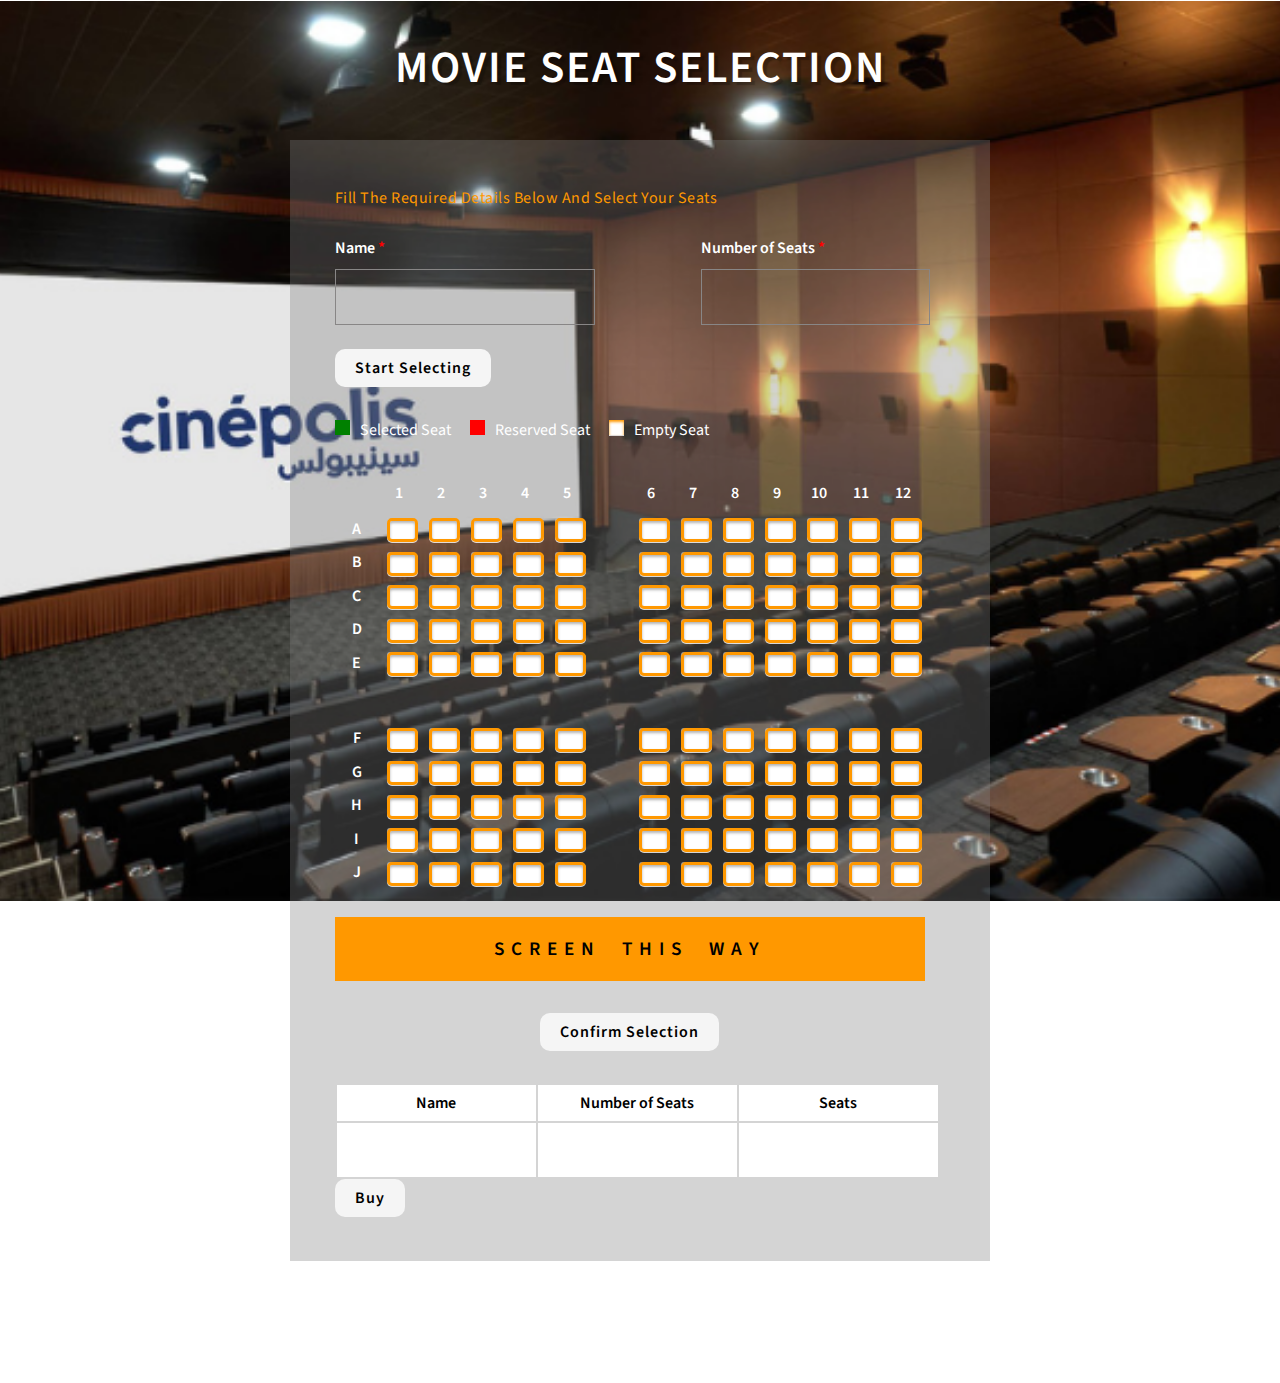
<file: Cinemaxx/seat/seat/index.html>
<!--
	Author: W3layouts
	Author URL: http://w3layouts.com
	License: Creative Commons Attribution 3.0 Unported
	License URL: http://creativecommons.org/licenses/by/3.0/
-->
<!DOCTYPE html>
<html lang="zxx">

<head>
    <title>Movie Seat Selection</title>
    <!-- Meta-Tags -->
    <meta name="viewport" content="width=device-width, initial-scale=1">
    <meta charset="utf-8">
    <meta name="keywords" content="Movie Seat Selection a Responsive Web Template, Bootstrap Web Templates, Flat Web Templates, Android Compatible Web Template, Smartphone Compatible Web Template, Free Webdesigns for Nokia, Samsung, LG, Sony Ericsson, Motorola Web Design">
    <script>
        addEventListener("load", function () {
            setTimeout(hideURLbar, 0);
        }, false);

        function hideURLbar() {
            window.scrollTo(0, 1);
        }
    </script>
    <!-- //Meta-Tags -->
    <!-- Index-Page-CSS -->
    <link rel="stylesheet" href="css/style.css" type="text/css" media="all">
    <!-- //Custom-Stylesheet-Links -->
    <!--fonts -->
    <link href="//fonts.googleapis.com/css?family=Source+Sans+Pro:200,200i,300,300i,400,400i,600,600i,700,700i,900,900i" rel="stylesheet">
    <!-- //fonts -->
</head>

<body onload="onLoaderFunc()">
    <h1>Movie Seat Selection</h1>
    <div class="container">

        <div class="w3ls-reg">
            <!-- input fields -->
            <div class="inputForm">
                <h2>fill the required details below and select your seats</h2>
                <div class="mr_agilemain">
                    <div class="agileits-left">
                        <label> Name
                            <span>*</span>
                        </label>
                        <input type="text" id="Username" required>
                    </div>
                    <div class="agileits-right">
                        <label> Number of Seats
                            <span>*</span>
                        </label>
                        <input type="number" id="Numseats" required min="1">
                    </div>
                </div>
                <button onclick="takeData()">Start Selecting</button>
            </div>
            <!-- //input fields -->
            <!-- seat availabilty list -->
            <ul class="seat_w3ls">
                <li class="smallBox greenBox">Selected Seat</li>

                <li class="smallBox redBox">Reserved Seat</li>

                <li class="smallBox emptyBox">Empty Seat</li>
            </ul>
            <!-- seat availabilty list -->
            <!-- seat layout -->
            <div class="seatStructure txt-center" style="overflow-x:auto;">
                <table id="seatsBlock">
                    <p id="notification"></p>
                    <tr>
                        <td></td>
                        <td>1</td>
                        <td>2</td>
                        <td>3</td>
                        <td>4</td>
                        <td>5</td>
                        <td></td>
                        <td>6</td>
                        <td>7</td>
                        <td>8</td>
                        <td>9</td>
                        <td>10</td>
                        <td>11</td>
                        <td>12</td>
                    </tr>
                    <tr>
                        <td>A</td>
                        <td>
                            <input type="checkbox" class="seats" value="A1">
                        </td>
                        <td>
                            <input type="checkbox" class="seats" value="A2">
                        </td>
                        <td>
                            <input type="checkbox" class="seats" value="A3">
                        </td>
                        <td>
                            <input type="checkbox" class="seats" value="A4">
                        </td>
                        <td>
                            <input type="checkbox" class="seats" value="A5">
                        </td>
                        <td class="seatGap"></td>
                        <td>
                            <input type="checkbox" class="seats" value="A6">
                        </td>
                        <td>
                            <input type="checkbox" class="seats" value="A7">
                        </td>
                        <td>
                            <input type="checkbox" class="seats" value="A8">
                        </td>
                        <td>
                            <input type="checkbox" class="seats" value="A9">
                        </td>
                        <td>
                            <input type="checkbox" class="seats" value="A10">
                        </td>
                        <td>
                            <input type="checkbox" class="seats" value="A11">
                        </td>
                        <td>
                            <input type="checkbox" class="seats" value="A12">
                        </td>
                    </tr>

                    <tr>
                        <td>B</td>
                        <td>
                            <input type="checkbox" class="seats" value="B1">
                        </td>
                        <td>
                            <input type="checkbox" class="seats" value="B2">
                        </td>
                        <td>
                            <input type="checkbox" class="seats" value="B3">
                        </td>
                        <td>
                            <input type="checkbox" class="seats" value="B4">
                        </td>
                        <td>
                            <input type="checkbox" class="seats" value="B5">
                        </td>
                        <td></td>
                        <td>
                            <input type="checkbox" class="seats" value="B6">
                        </td>
                        <td>
                            <input type="checkbox" class="seats" value="B7">
                        </td>
                        <td>
                            <input type="checkbox" class="seats" value="B8">
                        </td>
                        <td>
                            <input type="checkbox" class="seats" value="B9">
                        </td>
                        <td>
                            <input type="checkbox" class="seats" value="B10">
                        </td>
                        <td>
                            <input type="checkbox" class="seats" value="B11">
                        </td>
                        <td>
                            <input type="checkbox" class="seats" value="B12">
                        </td>
                    </tr>

                    <tr>
                        <td>C</td>
                        <td>
                            <input type="checkbox" class="seats" value="C1">
                        </td>
                        <td>
                            <input type="checkbox" class="seats" value="C2">
                        </td>
                        <td>
                            <input type="checkbox" class="seats" value="C3">
                        </td>
                        <td>
                            <input type="checkbox" class="seats" value="C4">
                        </td>
                        <td>
                            <input type="checkbox" class="seats" value="C5">
                        </td>
                        <td></td>
                        <td>
                            <input type="checkbox" class="seats" value="C6">
                        </td>
                        <td>
                            <input type="checkbox" class="seats" value="C7">
                        </td>
                        <td>
                            <input type="checkbox" class="seats" value="C8">
                        </td>
                        <td>
                            <input type="checkbox" class="seats" value="C9">
                        </td>
                        <td>
                            <input type="checkbox" class="seats" value="C10">
                        </td>
                        <td>
                            <input type="checkbox" class="seats" value="C11">
                        </td>
                        <td>
                            <input type="checkbox" class="seats" value="C12">
                        </td>
                    </tr>

                    <tr>
                        <td>D</td>
                        <td>
                            <input type="checkbox" class="seats" value="D1">
                        </td>
                        <td>
                            <input type="checkbox" class="seats" value="D2">
                        </td>
                        <td>
                            <input type="checkbox" class="seats" value="D3">
                        </td>
                        <td>
                            <input type="checkbox" class="seats" value="D4">
                        </td>
                        <td>
                            <input type="checkbox" class="seats" value="D5">
                        </td>
                        <td></td>
                        <td>
                            <input type="checkbox" class="seats" value="D6">
                        </td>
                        <td>
                            <input type="checkbox" class="seats" value="D7">
                        </td>
                        <td>
                            <input type="checkbox" class="seats" value="D8">
                        </td>
                        <td>
                            <input type="checkbox" class="seats" value="D9">
                        </td>
                        <td>
                            <input type="checkbox" class="seats" value="D10">
                        </td>
                        <td>
                            <input type="checkbox" class="seats" value="D11">
                        </td>
                        <td>
                            <input type="checkbox" class="seats" value="D12">
                        </td>
                    </tr>

                    <tr>
                        <td>E</td>
                        <td>
                            <input type="checkbox" class="seats" value="E1">
                        </td>
                        <td>
                            <input type="checkbox" class="seats" value="E2">
                        </td>
                        <td>
                            <input type="checkbox" class="seats" value="E3">
                        </td>
                        <td>
                            <input type="checkbox" class="seats" value="E4">
                        </td>
                        <td>
                            <input type="checkbox" class="seats" value="E5">
                        </td>
                        <td></td>
                        <td>
                            <input type="checkbox" class="seats" value="E6">
                        </td>
                        <td>
                            <input type="checkbox" class="seats" value="E7">
                        </td>
                        <td>
                            <input type="checkbox" class="seats" value="E8">
                        </td>
                        <td>
                            <input type="checkbox" class="seats" value="E9">
                        </td>
                        <td>
                            <input type="checkbox" class="seats" value="E10">
                        </td>
                        <td>
                            <input type="checkbox" class="seats" value="E11">
                        </td>
                        <td>
                            <input type="checkbox" class="seats" value="E12">
                        </td>
                    </tr>

                    <tr class="seatVGap"></tr>

                    <tr>
                        <td>F</td>
                        <td>
                            <input type="checkbox" class="seats" value="F1">
                        </td>
                        <td>
                            <input type="checkbox" class="seats" value="F2">
                        </td>
                        <td>
                            <input type="checkbox" class="seats" value="F3">
                        </td>
                        <td>
                            <input type="checkbox" class="seats" value="F4">
                        </td>
                        <td>
                            <input type="checkbox" class="seats" value="F5">
                        </td>
                        <td></td>
                        <td>
                            <input type="checkbox" class="seats" value="F6">
                        </td>
                        <td>
                            <input type="checkbox" class="seats" value="F7">
                        </td>
                        <td>
                            <input type="checkbox" class="seats" value="F8">
                        </td>
                        <td>
                            <input type="checkbox" class="seats" value="F9">
                        </td>
                        <td>
                            <input type="checkbox" class="seats" value="F10">
                        </td>
                        <td>
                            <input type="checkbox" class="seats" value="F11">
                        </td>
                        <td>
                            <input type="checkbox" class="seats" value="F12">
                        </td>
                    </tr>

                    <tr>
                        <td>G</td>
                        <td>
                            <input type="checkbox" class="seats" value="G1">
                        </td>
                        <td>
                            <input type="checkbox" class="seats" value="G2">
                        </td>
                        <td>
                            <input type="checkbox" class="seats" value="G3">
                        </td>
                        <td>
                            <input type="checkbox" class="seats" value="G4">
                        </td>
                        <td>
                            <input type="checkbox" class="seats" value="G5">
                        </td>
                        <td></td>
                        <td>
                            <input type="checkbox" class="seats" value="G6">
                        </td>
                        <td>
                            <input type="checkbox" class="seats" value="G7">
                        </td>
                        <td>
                            <input type="checkbox" class="seats" value="G8">
                        </td>
                        <td>
                            <input type="checkbox" class="seats" value="G9">
                        </td>
                        <td>
                            <input type="checkbox" class="seats" value="G10">
                        </td>
                        <td>
                            <input type="checkbox" class="seats" value="G11">
                        </td>
                        <td>
                            <input type="checkbox" class="seats" value="G12">
                        </td>
                    </tr>

                    <tr>
                        <td>H</td>
                        <td>
                            <input type="checkbox" class="seats" value="H1">
                        </td>
                        <td>
                            <input type="checkbox" class="seats" value="H2">
                        </td>
                        <td>
                            <input type="checkbox" class="seats" value="H3">
                        </td>
                        <td>
                            <input type="checkbox" class="seats" value="H4">
                        </td>
                        <td>
                            <input type="checkbox" class="seats" value="H5">
                        </td>
                        <td></td>
                        <td>
                            <input type="checkbox" class="seats" value="H6">
                        </td>
                        <td>
                            <input type="checkbox" class="seats" value="H7">
                        </td>
                        <td>
                            <input type="checkbox" class="seats" value="H8">
                        </td>
                        <td>
                            <input type="checkbox" class="seats" value="H9">
                        </td>
                        <td>
                            <input type="checkbox" class="seats" value="H10">
                        </td>
                        <td>
                            <input type="checkbox" class="seats" value="H11">
                        </td>
                        <td>
                            <input type="checkbox" class="seats" value="H12">
                        </td>
                    </tr>

                    <tr>
                        <td>I</td>
                        <td>
                            <input type="checkbox" class="seats" value="I1">
                        </td>
                        <td>
                            <input type="checkbox" class="seats" value="I2">
                        </td>
                        <td>
                            <input type="checkbox" class="seats" value="I3">
                        </td>
                        <td>
                            <input type="checkbox" class="seats" value="I4">
                        </td>
                        <td>
                            <input type="checkbox" class="seats" value="I5">
                        </td>
                        <td></td>
                        <td>
                            <input type="checkbox" class="seats" value="I6">
                        </td>
                        <td>
                            <input type="checkbox" class="seats" value="I7">
                        </td>
                        <td>
                            <input type="checkbox" class="seats" value="I8">
                        </td>
                        <td>
                            <input type="checkbox" class="seats" value="I9">
                        </td>
                        <td>
                            <input type="checkbox" class="seats" value="I10">
                        </td>
                        <td>
                            <input type="checkbox" class="seats" value="I11">
                        </td>
                        <td>
                            <input type="checkbox" class="seats" value="I12">
                        </td>
                    </tr>

                    <tr>
                        <td>J</td>
                        <td>
                            <input type="checkbox" class="seats" value="J1">
                        </td>
                        <td>
                            <input type="checkbox" class="seats" value="J2">
                        </td>
                        <td>
                            <input type="checkbox" class="seats" value="J3">
                        </td>
                        <td>
                            <input type="checkbox" class="seats" value="J4">
                        </td>
                        <td>
                            <input type="checkbox" class="seats" value="J5">
                        </td>
                        <td></td>
                        <td>
                            <input type="checkbox" class="seats" value="J6">
                        </td>
                        <td>
                            <input type="checkbox" class="seats" value="J7">
                        </td>
                        <td>
                            <input type="checkbox" class="seats" value="J8">
                        </td>
                        <td>
                            <input type="checkbox" class="seats" value="J9">
                        </td>
                        <td>
                            <input type="checkbox" class="seats" value="J10">
                        </td>
                        <td>
                            <input type="checkbox" class="seats" value="J11">
                        </td>
                        <td>
                            <input type="checkbox" class="seats" value="J12">
                        </td>
                    </tr>
                </table>

                <div class="screen">
                    <h2 class="wthree">Screen this way</h2>
                </div>
                <button onclick="updateTextArea()">Confirm Selection</button>
            </div>
            <!-- //seat layout -->
            <!-- details after booking displayed here -->
            <div class="displayerBoxes txt-center" style="overflow-x:auto;">
                <table class="Displaytable w3ls-table" width="100%">
                    <tr>
                        <th>Name</th>
                        <th>Number of Seats</th>
                        <th>Seats</th>
                    </tr>
                    <tr>
                        <td>
                            <textarea id="nameDisplay"></textarea>
                        </td>
                        <td>
                            <textarea id="NumberDisplay"></textarea>
                        </td>
                        <td>
                            <textarea id="seatsDisplay"></textarea>
                        </td>
                    </tr>
                </table>
            </div>
            <!-- //details after booking displayed here -->
            <br>
            <a href="payment.html">
            <button>
                Buy
              </button></a>
        </div>
    </div>
    <div class="copy-wthree">
        <p>© 2018 cinemaxxtheater.com . All Rights Reserved
        </p>
    </div>
    <!-- js -->
    <script src="js/jquery-2.2.3.min.js"></script>
    <!-- //js -->
    <!-- script for seat selection -->
    <script>
        function onLoaderFunc() {
            $(".seatStructure *").prop("disabled", true);
            $(".displayerBoxes *").prop("disabled", true);
        }

        function takeData() {
            if (($("#Username").val().length == 0) || ($("#Numseats").val().length == 0)) {
                alert("Please Enter your Name and Number of Seats");
            } else {
                $(".inputForm *").prop("disabled", true);
                $(".seatStructure *").prop("disabled", false);
                document.getElementById("notification").innerHTML =
                    "<b style='margin-bottom:0px;background:#ff9800;letter-spacing:1px;'>Please Select your Seats NOW!</b>";
            }
        }


        function updateTextArea() {

            if ($("input:checked").length == ($("#Numseats").val())) {
                $(".seatStructure *").prop("disabled", true);

                var allNameVals = [];
                var allNumberVals = [];
                var allSeatsVals = [];

                //Storing in Array
                allNameVals.push($("#Username").val());
                allNumberVals.push($("#Numseats").val());
                $('#seatsBlock :checked').each(function () {
                    allSeatsVals.push($(this).val());
                });

                //Displaying 
                $('#nameDisplay').val(allNameVals);
                $('#NumberDisplay').val(allNumberVals);
                $('#seatsDisplay').val(allSeatsVals);
            } else {
                alert("Please select " + ($("#Numseats").val()) + " seats")
            }
        }


        function myFunction() {
            alert($("input:checked").length);
        }

        /*
        function getCookie(cname) {
            var name = cname + "=";
            var ca = document.cookie.split(';');
            for(var i = 0; i < ca.length; i++) {
                var c = ca[i];
                while (c.charAt(0) == ' ') {
                    c = c.substring(1);
                }
                if (c.indexOf(name) == 0) {
                    return c.substring(name.length, c.length);
                }
            }
            return "";
        }
        */


        $(":checkbox").click(function () {
            if ($("input:checked").length == ($("#Numseats").val())) {
                $(":checkbox").prop('disabled', true);
                $(':checked').prop('disabled', false);
            } else {
                $(":checkbox").prop('disabled', false);
            }
        });
    </script>
    <!-- //script for seat selection -->

</body>

</html>
</file>
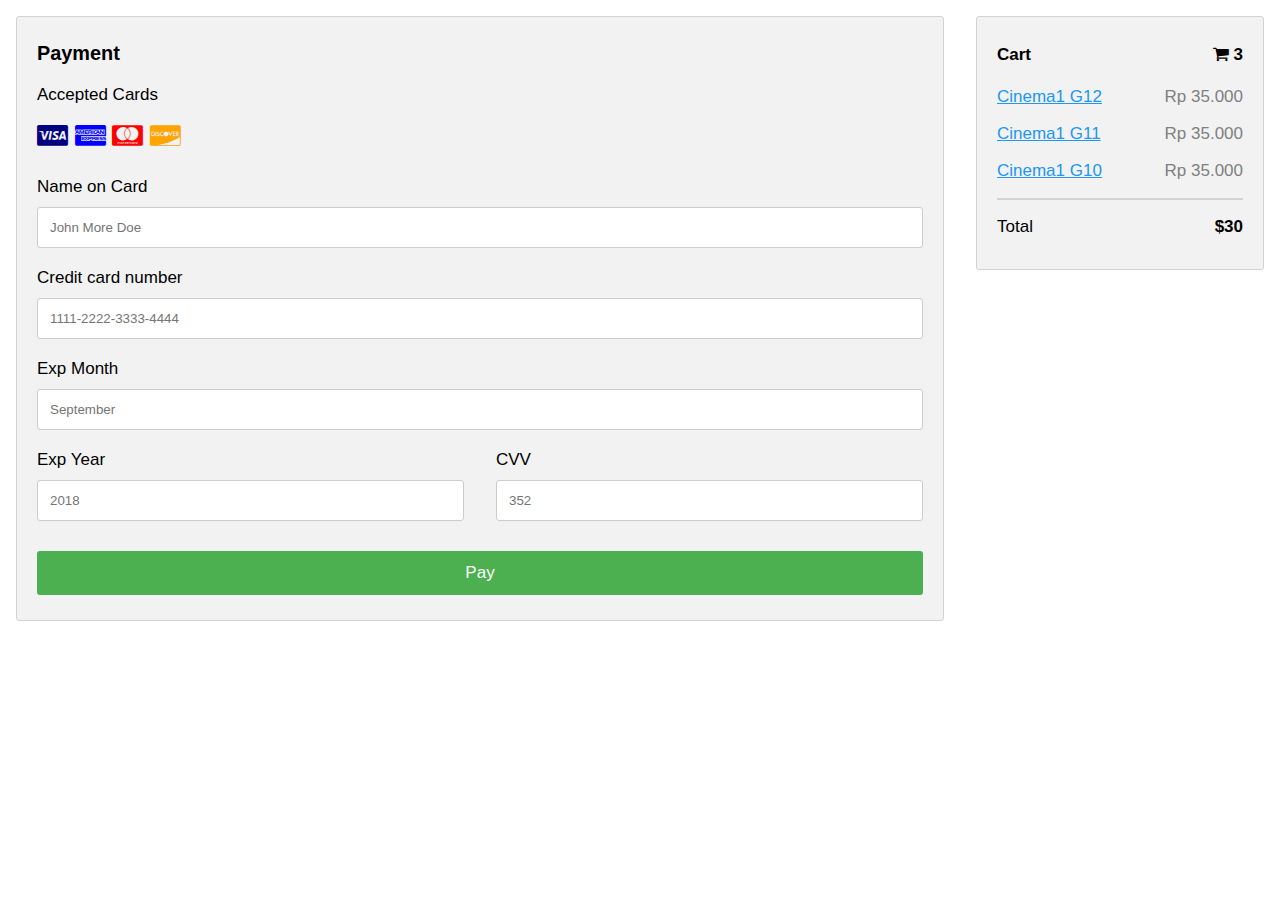
<file: Cinemaxx/seat/seat/payment.html>
<!DOCTYPE html>
<html>
<head>
<meta name="viewport" content="width=device-width, initial-scale=1">
<link rel="stylesheet" href="https://cdnjs.cloudflare.com/ajax/libs/font-awesome/4.7.0/css/font-awesome.min.css">
<style>
body {
  font-family: Arial;
  font-size: 17px;
  padding: 8px;
}

* {
  box-sizing: border-box;
}

.row {
  display: -ms-flexbox; /* IE10 */
  display: flex;
  -ms-flex-wrap: wrap; /* IE10 */
  flex-wrap: wrap;
  margin: 0 -16px;
}

.col-25 {
  -ms-flex: 25%; /* IE10 */
  flex: 25%;
}

.col-50 {
  -ms-flex: 50%; /* IE10 */
  flex: 50%;
}

.col-75 {
  -ms-flex: 75%; /* IE10 */
  flex: 75%;
}

.col-25,
.col-50,
.col-75 {
  padding: 0 16px;
}

.container {
  background-color: #f2f2f2;
  padding: 5px 20px 15px 20px;
  border: 1px solid lightgrey;
  border-radius: 3px;
}

input[type=text] {
  width: 100%;
  margin-bottom: 20px;
  padding: 12px;
  border: 1px solid #ccc;
  border-radius: 3px;
}

label {
  margin-bottom: 10px;
  display: block;
}

.icon-container {
  margin-bottom: 20px;
  padding: 7px 0;
  font-size: 24px;
}

.btn {
  background-color: #4CAF50;
  color: white;
  padding: 12px;
  margin: 10px 0;
  border: none;
  width: 100%;
  border-radius: 3px;
  cursor: pointer;
  font-size: 17px;
}

.btn:hover {
  background-color: #45a049;
}

a {
  color: #2196F3;
}

hr {
  border: 1px solid lightgrey;
}

span.price {
  float: right;
  color: grey;
}

/* Responsive layout - when the screen is less than 800px wide, make the two columns stack on top of each other instead of next to each other (also change the direction - make the "cart" column go on top) */
@media (max-width: 800px) {
  .row {
    flex-direction: column-reverse;
  }
  .col-25 {
    margin-bottom: 20px;
  }
}
</style>
</head>
<body>
<div class="row">
  <div class="col-75">
    <div class="container">
      <form action="../../index.html">
        <div class="row">
          <div class="col-50">
            <h3>Payment</h3>
            <label for="fname">Accepted Cards</label>
            <div class="icon-container">
              <i class="fa fa-cc-visa" style="color:navy;"></i>
              <i class="fa fa-cc-amex" style="color:blue;"></i>
              <i class="fa fa-cc-mastercard" style="color:red;"></i>
              <i class="fa fa-cc-discover" style="color:orange;"></i>
            </div>
            <label for="cname">Name on Card</label>
            <input type="text" id="cname" name="cardname" placeholder="John More Doe">
            <label for="ccnum">Credit card number</label>
            <input type="text" id="ccnum" name="cardnumber" placeholder="1111-2222-3333-4444">
            <label for="expmonth">Exp Month</label>
            <input type="text" id="expmonth" name="expmonth" placeholder="September">
            <div class="row">
              <div class="col-50">
                <label for="expyear">Exp Year</label>
                <input type="text" id="expyear" name="expyear" placeholder="2018">
              </div>
              <div class="col-50">
                <label for="cvv">CVV</label>
                <input type="text" id="cvv" name="cvv" placeholder="352">
              </div>
            </div>
          </div>
        </div>
        <input type="submit" value="Pay" class="btn">
      </form>
    </div>
  </div>
  <div class="col-25">
    <div class="container">
      <h4>Cart <span class="price" style="color:black"><i class="fa fa-shopping-cart"></i> <b>3</b></span></h4>
      <p><a href="#">Cinema1 G12</a> <span class="price">Rp 35.000</span></p>
      <p><a href="#">Cinema1 G11</a> <span class="price">Rp 35.000</span></p>
      <p><a href="#">Cinema1 G10</a> <span class="price">Rp 35.000</span></p>
      <hr>
      <p>Total <span class="price" style="color:black"><b>$30</b></span></p>
    </div>
  </div>
</div>

</body>
</html>
</file>
<file: Cinemaxx/style.css>
.carousel-item {
    height: 100vh;
    min-height: 350px;
    background: no-repeat center center scroll;
    -webkit-background-size: cover;
    -moz-background-size: cover;
    -o-background-size: cover;
    background-size: cover;
  }

.carousel-inner img{
    width: 100%;
    height: 100%;
}

i   {
    color: white;   
}

.cp {
    color: white;
}

.poster1{
    width: 70%;
}

#Checkphone{
  display:none;
}

h5{
    font-weight: 500;
    font-family: inherit;
    margin-top: 9px;
}

p{
    display: block;
    margin-block-start: 1em;
    margin-block-end: 1em;
    margin-inline-start: 0px;
    scroll-margin-inline-end: 0px;
}

.checked{
    color: orange;
}

#btnbuy{
  margin-bottom: 100px;
  margin-right: 50px;
  margin-top: 50px;
}
/* css sign up */
/* @extend display-flex; */
display-flex {
    display: flex;
    display: -webkit-flex; }
  
  /* @extend list-type-ulli; */
  list-type-ulli {
    list-style-type: none;
    margin: 0;
    padding: 0; }
  
  /* poppins-300 - latin */
  @font-face {
    font-family: 'Poppins';
    font-style: normal;
    font-weight: 300;
    src: url("../fonts/poppins/poppins-v5-latin-300.eot");
    /* IE9 Compat Modes */
    src: local("Poppins Light"), local("Poppins-Light"), url("../fonts/poppins/poppins-v5-latin-300.eot?#iefix") format("embedded-opentype"), url("../fonts/poppins/poppins-v5-latin-300.woff2") format("woff2"), url("../fonts/poppins/poppins-v5-latin-300.woff") format("woff"), url("../fonts/poppins/poppins-v5-latin-300.ttf") format("truetype"), url("../fonts/poppins/poppins-v5-latin-300.svg#Poppins") format("svg");
    /* Legacy iOS */ }
  /* poppins-300italic - latin */
  @font-face {
    font-family: 'Poppins';
    font-style: italic;
    font-weight: 300;
    src: url("../fonts/poppins/poppins-v5-latin-300italic.eot");
    /* IE9 Compat Modes */
    src: local("Poppins Light Italic"), local("Poppins-LightItalic"), url("../fonts/poppins/poppins-v5-latin-300italic.eot?#iefix") format("embedded-opentype"), url("../fonts/poppins/poppins-v5-latin-300italic.woff2") format("woff2"), url("../fonts/poppins/poppins-v5-latin-300italic.woff") format("woff"), url("../fonts/poppins/poppins-v5-latin-300italic.ttf") format("truetype"), url("../fonts/poppins/poppins-v5-latin-300italic.svg#Poppins") format("svg");
    /* Legacy iOS */ }
  /* poppins-regular - latin */
  @font-face {
    font-family: 'Poppins';
    font-style: normal;
    font-weight: 400;
    src: url("../fonts/poppins/poppins-v5-latin-regular.eot");
    /* IE9 Compat Modes */
    src: local("Poppins Regular"), local("Poppins-Regular"), url("../fonts/poppins/poppins-v5-latin-regular.eot?#iefix") format("embedded-opentype"), url("../fonts/poppins/poppins-v5-latin-regular.woff2") format("woff2"), url("../fonts/poppins/poppins-v5-latin-regular.woff") format("woff"), url("../fonts/poppins/poppins-v5-latin-regular.ttf") format("truetype"), url("../fonts/poppins/poppins-v5-latin-regular.svg#Poppins") format("svg");
    /* Legacy iOS */ }
  /* poppins-italic - latin */
  @font-face {
    font-family: 'Poppins';
    font-style: italic;
    font-weight: 400;
    src: url("../fonts/poppins/poppins-v5-latin-italic.eot");
    /* IE9 Compat Modes */
    src: local("Poppins Italic"), local("Poppins-Italic"), url("../fonts/poppins/poppins-v5-latin-italic.eot?#iefix") format("embedded-opentype"), url("../fonts/poppins/poppins-v5-latin-italic.woff2") format("woff2"), url("../fonts/poppins/poppins-v5-latin-italic.woff") format("woff"), url("../fonts/poppins/poppins-v5-latin-italic.ttf") format("truetype"), url("../fonts/poppins/poppins-v5-latin-italic.svg#Poppins") format("svg");
    /* Legacy iOS */ }
  /* poppins-500 - latin */
  @font-face {
    font-family: 'Poppins';
    font-style: normal;
    font-weight: 500;
    src: url("../fonts/poppins/poppins-v5-latin-500.eot");
    /* IE9 Compat Modes */
    src: local("Poppins Medium"), local("Poppins-Medium"), url("../fonts/poppins/poppins-v5-latin-500.eot?#iefix") format("embedded-opentype"), url("../fonts/poppins/poppins-v5-latin-500.woff2") format("woff2"), url("../fonts/poppins/poppins-v5-latin-500.woff") format("woff"), url("../fonts/poppins/poppins-v5-latin-500.ttf") format("truetype"), url("../fonts/poppins/poppins-v5-latin-500.svg#Poppins") format("svg");
    /* Legacy iOS */ }
  /* poppins-500italic - latin */
  @font-face {
    font-family: 'Poppins';
    font-style: italic;
    font-weight: 500;
    src: url("../fonts/poppins/poppins-v5-latin-500italic.eot");
    /* IE9 Compat Modes */
    src: local("Poppins Medium Italic"), local("Poppins-MediumItalic"), url("../fonts/poppins/poppins-v5-latin-500italic.eot?#iefix") format("embedded-opentype"), url("../fonts/poppins/poppins-v5-latin-500italic.woff2") format("woff2"), url("../fonts/poppins/poppins-v5-latin-500italic.woff") format("woff"), url("../fonts/poppins/poppins-v5-latin-500italic.ttf") format("truetype"), url("../fonts/poppins/poppins-v5-latin-500italic.svg#Poppins") format("svg");
    /* Legacy iOS */ }
  /* poppins-600 - latin */
  @font-face {
    font-family: 'Poppins';
    font-style: normal;
    font-weight: 600;
    src: url("../fonts/poppins/poppins-v5-latin-600.eot");
    /* IE9 Compat Modes */
    src: local("Poppins SemiBold"), local("Poppins-SemiBold"), url("../fonts/poppins/poppins-v5-latin-600.eot?#iefix") format("embedded-opentype"), url("../fonts/poppins/poppins-v5-latin-600.woff2") format("woff2"), url("../fonts/poppins/poppins-v5-latin-600.woff") format("woff"), url("../fonts/poppins/poppins-v5-latin-600.ttf") format("truetype"), url("../fonts/poppins/poppins-v5-latin-600.svg#Poppins") format("svg");
    /* Legacy iOS */ }
  /* poppins-700 - latin */
  @font-face {
    font-family: 'Poppins';
    font-style: normal;
    font-weight: 700;
    src: url("../fonts/poppins/poppins-v5-latin-700.eot");
    /* IE9 Compat Modes */
    src: local("Poppins Bold"), local("Poppins-Bold"), url("../fonts/poppins/poppins-v5-latin-700.eot?#iefix") format("embedded-opentype"), url("../fonts/poppins/poppins-v5-latin-700.woff2") format("woff2"), url("../fonts/poppins/poppins-v5-latin-700.woff") format("woff"), url("../fonts/poppins/poppins-v5-latin-700.ttf") format("truetype"), url("../fonts/poppins/poppins-v5-latin-700.svg#Poppins") format("svg");
    /* Legacy iOS */ }
  /* poppins-700italic - latin */
  @font-face {
    font-family: 'Poppins';
    font-style: italic;
    font-weight: 700;
    src: url("../fonts/poppins/poppins-v5-latin-700italic.eot");
    /* IE9 Compat Modes */
    src: local("Poppins Bold Italic"), local("Poppins-BoldItalic"), url("../fonts/poppins/poppins-v5-latin-700italic.eot?#iefix") format("embedded-opentype"), url("../fonts/poppins/poppins-v5-latin-700italic.woff2") format("woff2"), url("../fonts/poppins/poppins-v5-latin-700italic.woff") format("woff"), url("../fonts/poppins/poppins-v5-latin-700italic.ttf") format("truetype"), url("../fonts/poppins/poppins-v5-latin-700italic.svg#Poppins") format("svg");
    /* Legacy iOS */ }
  /* poppins-800 - latin */
  @font-face {
    font-family: 'Poppins';
    font-style: normal;
    font-weight: 800;
    src: url("../fonts/poppins/poppins-v5-latin-800.eot");
    /* IE9 Compat Modes */
    src: local("Poppins ExtraBold"), local("Poppins-ExtraBold"), url("../fonts/poppins/poppins-v5-latin-800.eot?#iefix") format("embedded-opentype"), url("../fonts/poppins/poppins-v5-latin-800.woff2") format("woff2"), url("../fonts/poppins/poppins-v5-latin-800.woff") format("woff"), url("../fonts/poppins/poppins-v5-latin-800.ttf") format("truetype"), url("../fonts/poppins/poppins-v5-latin-800.svg#Poppins") format("svg");
    /* Legacy iOS */ }
  /* poppins-800italic - latin */
  @font-face {
    font-family: 'Poppins';
    font-style: italic;
    font-weight: 800;
    src: url("../fonts/poppins/poppins-v5-latin-800italic.eot");
    /* IE9 Compat Modes */
    src: local("Poppins ExtraBold Italic"), local("Poppins-ExtraBoldItalic"), url("../fonts/poppins/poppins-v5-latin-800italic.eot?#iefix") format("embedded-opentype"), url("../fonts/poppins/poppins-v5-latin-800italic.woff2") format("woff2"), url("../fonts/poppins/poppins-v5-latin-800italic.woff") format("woff"), url("../fonts/poppins/poppins-v5-latin-800italic.ttf") format("truetype"), url("../fonts/poppins/poppins-v5-latin-800italic.svg#Poppins") format("svg");
    /* Legacy iOS */ }
  /* poppins-900 - latin */
  @font-face {
    font-family: 'Poppins';
    font-style: normal;
    font-weight: 900;
    src: url("../fonts/poppins/poppins-v5-latin-900.eot");
    /* IE9 Compat Modes */
    src: local("Poppins Black"), local("Poppins-Black"), url("../fonts/poppins/poppins-v5-latin-900.eot?#iefix") format("embedded-opentype"), url("../fonts/poppins/poppins-v5-latin-900.woff2") format("woff2"), url("../fonts/poppins/poppins-v5-latin-900.woff") format("woff"), url("../fonts/poppins/poppins-v5-latin-900.ttf") format("truetype"), url("../fonts/poppins/poppins-v5-latin-900.svg#Poppins") format("svg");
    /* Legacy iOS */ }
  a:focus, a:active {
    text-decoration: none;
    outline: none;
    transition: all 300ms ease 0s;
    -moz-transition: all 300ms ease 0s;
    -webkit-transition: all 300ms ease 0s;
    -o-transition: all 300ms ease 0s;
    -ms-transition: all 300ms ease 0s; }
  
  input, select, textarea {
    outline: none;
    appearance: unset !important;
    -moz-appearance: unset !important;
    -webkit-appearance: unset !important;
    -o-appearance: unset !important;
    -ms-appearance: unset !important; }
  
  input::-webkit-outer-spin-button, input::-webkit-inner-spin-button {
    appearance: none !important;
    -moz-appearance: none !important;
    -webkit-appearance: none !important;
    -o-appearance: none !important;
    -ms-appearance: none !important;
    margin: 0; }
  
  input:focus, select:focus, textarea:focus {
    outline: none;
    box-shadow: none !important;
    -moz-box-shadow: none !important;
    -webkit-box-shadow: none !important;
    -o-box-shadow: none !important;
    -ms-box-shadow: none !important; }
  
  input[type=checkbox] {
    appearance: checkbox !important;
    -moz-appearance: checkbox !important;
    -webkit-appearance: checkbox !important;
    -o-appearance: checkbox !important;
    -ms-appearance: checkbox !important; }
  
  input[type=radio] {
    appearance: radio !important;
    -moz-appearance: radio !important;
    -webkit-appearance: radio !important;
    -o-appearance: radio !important;
    -ms-appearance: radio !important; }
  
  input:-webkit-autofill {
    box-shadow: 0 0 0 30px transparent inset;
    -moz-box-shadow: 0 0 0 30px transparent inset;
    -webkit-box-shadow: 0 0 0 30px transparent inset;
    -o-box-shadow: 0 0 0 30px transparent inset;
    -ms-box-shadow: 0 0 0 30px transparent inset;
    background-color: transparent !important; }
  
  img {
    max-width: 100%;
    height: auto; }
  
  figure {
    margin: 0; }
  
  p {
    margin-bottom: 32px;
    margin-top: 0px;
    font-weight: 400; }
    p span {
      font-weight: bold; }
  
  h2 {
    line-height: 1.2;
    margin: 0;
    padding: 0;
    font-weight: bold;
    color: #fff;
    font-family: 'Poppins';
    font-size: 36px;
    margin-bottom: 10px; }
  
  .clear {
    clear: both; }
  
  .bodySignup {
    font-size: 14px;
    line-height: 1.8;
    color: #fff;
    font-weight: 600;
    font-family: 'Poppins';
    margin: 0px;
    background-image: url("img/body-bg.jpg");
    background-repeat: no-repeat;
    background-size: cover;
    -moz-background-size: cover;
    -webkit-background-size: cover;
    -o-background-size: cover;
    -ms-background-size: cover;
    background-position: center center; }
  
  .main {
    position: relative; }
  
  .container-signup {
    margin-top: 120px;
    margin-bottom: 70px;
    width: 1123px;
    padding-top: 135px;
    padding-bottom: 115px;
    background-image: url("img/container-bg.png");
    background-repeat: no-repeat;
    background-size: cover;
    -moz-background-size: cover;
    -webkit-background-size: cover;
    -o-background-size: cover;
    -ms-background-size: cover;
    background-position: center center;
    overflow: hidden; }
  
  .signup-content {
    width: 562px;
    margin-right: 0px;
    background: rgba(177, 135, 77, 0.75);
    float: right; }
  
  .signup-form {
    padding: 54px 80px 36px 55px; }
  
  .form-group {
    margin-bottom: 23px; }
  
  input {
    border: none;
    box-sizing: border-box;
    border-bottom: 1px solid #ebebeb;
    background: transparent;
    width: 100%;
    display: block;
    color: #fff;
    font-weight: bold;
    font-family: 'Poppins';
    font-size: 14px;
    padding: 3px 0; }
    input::-webkit-input-placeholder {
      font-weight: 400;
      color: #fff; }
    input::-moz-placeholder {
      font-weight: 400;
      color: #fff; }
    input:-ms-input-placeholder {
      font-weight: 400;
      color: #fff; }
    input:-moz-placeholder {
      font-weight: 400;
      color: #fff; }
    input:focus {
      font-weight: bold; }
  
  .field-icon {
    float: right;
    margin-right: 0px;
    margin-top: -22px;
    position: relative;
    z-index: 2;
    color: #fff; }
  
  input[type=checkbox]:not(old) {
    width: 2em;
    margin: 0;
    padding: 0;
    font-size: 1em;
    display: none; }
  
  input[type=checkbox]:not(old) + label {
    display: inline-block;
    margin-bottom: 25px; }
  
  input[type=checkbox]:not(old) + label > span {
    display: inline-block;
    width: 13px;
    height: 13px;
    margin-right: 15px;
    margin-bottom: 4px;
    border: 1px solid #fff;
    border-radius: 2px;
    -moz-border-radius: 2px;
    -webkit-border-radius: 2px;
    -o-border-radius: 2px;
    -ms-border-radius: 2px;
    background: transparent;
    vertical-align: bottom; }
  
  input[type=checkbox]:not(old):checked + label > span {
    background: transparent; }
  
  input[type=checkbox]:not(old):checked + label > span:before {
    content: '\f26b';
    display: block;
    color: #fff;
    font-size: 11px;
    line-height: 1.2;
    text-align: center;
    font-family: 'Material-Design-Iconic-Font';
    font-weight: bold; }
  
  .label-agree-term {
    font-size: 13px;
    font-weight: 400;
    color: #fff; }
  
  .term-service {
    color: #fff; }
  
  .form-submit {
    width: auto;
    display: inline-block;
    border: none;
    background: #fff;
    color: #b18757;
    padding: 10px;
    height: 50px;
    box-shadow: 0px 15px 9.9px 0.1px rgba(0, 0, 0, 0.15);
    -moz-box-shadow: 0px 15px 9.9px 0.1px rgba(0, 0, 0, 0.15);
    -webkit-box-shadow: 0px 15px 9.9px 0.1px rgba(0, 0, 0, 0.15);
    -o-box-shadow: 0px 15px 9.9px 0.1px rgba(0, 0, 0, 0.15);
    -ms-box-shadow: 0px 15px 9.9px 0.1px rgba(0, 0, 0, 0.15);
    margin-right: 25px; }
    .form-submit:hover {
      background-color: #e6e6e6; }
  
  .submit {
    width: 130px;
    border-radius: 25px;
    -moz-border-radius: 25px;
    -webkit-border-radius: 25px;
    -o-border-radius: 25px;
    -ms-border-radius: 25px;
    text-transform: uppercase;
    font-size: 13px;
    cursor: pointer; }
  
  .submit-link {
    border: 2px solid #fff;
    text-decoration: none;
    display: inline-block;
    vertical-align: middle;
    padding: 12px 0;
    text-align: center;
    color: #fff; }
    .submit-link:hover {
      background: #fff;
      color: #b18757; }
  
  @media screen and (max-width: 992px) {
    .container {
      width: calc( 100% - 30px);
      max-width: 100%;
      margin: 0 auto; }
  
    .signup-content {
      width: 100%; } }
  @media screen and (max-width: 480px) {
    .submit {
      width: 100%; }
  
    .form-submit {
      margin-bottom: 20px;
      margin-right: 0px; }
  
    .signup-form {
      padding: 54px 30px 36px 30px; } }
/* end of css sign up */

/* style seat booking */
.front{width: 300px;margin: 5px 32px 45px 32px;background-color: #f0f0f0; color: #666;text-align: center;padding: 3px;border-radius: 5px;} 
.booking-details {float: right;position: relative;width:200px;height: 450px; } 
.booking-details h3 {margin: 5px 5px 0 0;font-size: 16px;} 
.booking-details p{line-height:26px; font-size:16px; color:#999} 
.booking-details p span{color:#666} 
div.seatCharts-cell {color: #182C4E;height: 25px;width: 25px;line-height: 25px;margin: 3px;float: left;text-align: center;outline: none;font-size: 13px;} 
div.seatCharts-seat {color: #fff;cursor: pointer;-webkit-border-radius:5px;-moz-border-radius:5px;border-radius: 5px;} 
div.seatCharts-row {height: 35px;} 
div.seatCharts-seat.available {background-color: #B9DEA0;} 
div.seatCharts-seat.focused {background-color: #76B474;border: none;} 
div.seatCharts-seat.selected {background-color: #E6CAC4;} 
div.seatCharts-seat.unavailable {background-color: #472B34;cursor: not-allowed;} 
div.seatCharts-container {border-right: 1px dotted #adadad;width: 400px;padding: 0px;float: left;} 
div.seatCharts-legend {padding-left: 0px;position: absolute;bottom: 16px;} 
ul.seatCharts-legendList {padding-left: 0px;} 
.seatCharts-legendItem{float:left; width:90px;margin-top: 10px;line-height: 2;} 
span.seatCharts-legendDescription {margin-left: 5px;line-height: 30px;} 
.checkout-button {display: block;width:80px; height:24px; line-height:20px;margin: 10px auto;border:1px solid #999;font-size: 14px; cursor:pointer} 
#selected-seats {max-height: 150px;overflow-y: auto;overflow-x: none;width: 200px;} 
#selected-seats li{float:left; width:72px; height:26px; line-height:26px; border:1px solid #d3d3d3; background:#f7f7f7; margin:6px; font-size:14px; font-weight:bold; text-align:center;list-style-type: none;}
</file>
<file: Cinemaxx/seat/seat/css/style.css>
/*
Author: W3layout
Author URL: http://w3layouts.com
License: Creative Commons Attribution 3.0 Unported
License URL: http://creativecommons.org/licenses/by/3.0/
*/

/*--reset--*/

html,
body,
div,
span,
applet,
object,
iframe,
h1,
h2,
h3,
h4,
h5,
h6,
p,
blockquote,
pre,
a,
abbr,
acronym,
address,
big,
cite,
code,
del,
dfn,
em,
img,
ins,
kbd,
q,
s,
samp,
small,
strike,
strong,
sub,
sup,
tt,
var,
b,
u,
i,
dl,
dt,
dd,
ol,
nav ul,
nav li,
fieldset,
form,
label,
legend,
table,
caption,
tbody,
tfoot,
thead,
tr,
th,
td,
article,
aside,
canvas,
details,
embed,
figure,
figcaption,
footer,
header,
hgroup,
menu,
nav,
output,
ruby,
section,
summary,
time,
mark,
audio,
video {
    margin: 0;
    padding: 0;
    border: 0;
    font-size: 100%;
    font: inherit;
    vertical-align: baseline;
}

article,
aside,
details,
figcaption,
figure,
footer,
header,
hgroup,
menu,
nav,
section {
    display: block;
}

ol,
ul {
    list-style: none;
    margin: 0px;
    padding: 0px;
}

blockquote,
q {
    quotes: none;
}

blockquote:before,
blockquote:after,
q:before,
q:after {
    content: '';
    content: none;
}

table {
    display: table;
    border-collapse: separate;
    border-spacing: 2px;
    border-color: grey;
}

td {
    width: 40px;
    font-weight: 600;
    font-size: 1em;
    padding-top: 7px;
    height: 24px;
    color: #fff;
}

/*--start editing from here--*/

a {
    text-decoration: none;
}

.txt-rt {
    text-align: right;
}

/* text align right */

.txt-lt {
    text-align: left;
}

/* text align left */

.txt-center {
    text-align: center;
}

/* text align center */

.float-rt {
    float: right;
}

/* float right */

.float-lt {
    float: left;
}

/* float left */

.clearfix {
    clear: both;
}

/* clear float */

.pos-relative {
    position: relative;
}

/* Position Relative */

.pos-absolute {
    position: absolute;
}

/* Position Absolute */

.vertical-base {
    vertical-align: baseline;
}

/* vertical align baseline */

.vertical-top {
    vertical-align: top;
}

/* vertical align top */

nav.vertical ul li {
    display: block;
}

/* vertical menu */

nav.horizontal ul li {
    display: inline-block;
}

/* horizontal menu */

img {
    max-width: 100%;
}

/*--end reset--*/

button.w3l-cart {
    transition: 0.5s all;
    -webkit-transition: 0.5s all;
    -moz-transition: 0.5s all;
    -o-transition: 0.5s all;
    -ms-transition: 0.5s all;
    text-decoration: none;
    outline: none;
}

body a:hover {
    text-decoration: none;
}

.clearfix {
    clear: both;
}

/* content */

body {
    background: url(../images/ban.png) no-repeat center;
    background-size: cover;
    -webkit-background-size: cover;
    -moz-background-size: cover;
    -o-background-size: cover;
    -ms-background-size: cover;
    background-attachment: fixed;
    font-family: 'Source Sans Pro', sans-serif;
}

.mr_agilemain span {
    color: #f00;
}

.w3ls-reg {
    width: 700px;
    margin: 0 5vw;
    background: rgba(128, 128, 128, 0.34);
    padding: 3.5vw;
    box-sizing: border-box;
    display: flex;
    display: -webkit-flex;
    flex-wrap: wrap;
}

.container {
    display: -webkit-flex;
    display: -webkit-box;
    display: -moz-flex;
    display: -moz-box;
    display: -ms-flexbox;
    display: flex;
    justify-content: center;
    align-items: center;
    -webkit-box-pack: center;
    -moz-box-pack: center;
    -ms-flex-pack: center;
    -webkit-justify-content: center;
    justify-content: center;
}

h1 {
    font-size: 2.9em;
    text-transform: uppercase;
    color: #fff;
    font-weight: 600;
    text-shadow: 4px 3px 1px rgba(0, 0, 0, 0.22);
    letter-spacing: 2px;
    text-align: center;
    margin: 0.8em 1vw .9em;
    font-family: 'Source Sans Pro', sans-serif;
}

h2 {
    color: #ff9800;
    text-transform: capitalize;
    margin-bottom: 25px;
    font-size: 1em;
    letter-spacing: 0.5px;
    line-height: 1.7;
}

.mr_agilemain {
    display: flex;
    justify-content: space-between;
    width: 100%;
}

.agileits-left {
    margin-bottom: 1.5em;
}

li.smallBox {
    text-align: left;
    display: inline-block;
    margin-right: 1em;
    color: #fff;
}

.agileits-right {
    flex-basis: 40%;
    margin-bottom: 1.5em;
}

.tw {
    width: 50%;
}

label {
    font-size: 1em;
    color: #fff;
    font-weight: 600;
}

input[type="text"],
input[type="number"] {
    padding: 1em;
    width: 80%;
    background: transparent;
    border: 1px solid #888686;
    font-family: 'Source Sans Pro', sans-serif;
    font-size: 1em;
    margin-top: 10px;
    color: #fff;
}

button {
    background: #f5f5f5;
    border: none;
    color: #000;
    font-weight: 600;
    padding: 8px 20px;
    border-radius: 10px;
    font-size: 1em;
    letter-spacing: 1px;
    font-family: 'Source Sans Pro', sans-serif;
    cursor: pointer;
}

ul.seat_w3ls {
    margin: 2em 0;
}

.screen {
    width: 100%;
    background: #ff9800;
    margin: 2em 0;
}

h2.wthree {
    padding: 0.8em;
    font-size: 1.2em;
    color: #000;
    text-transform: uppercase;
    font-weight: 600;
    letter-spacing: 7px;
    word-spacing: 10px;
}

.smallBox::before {
    content: "";
    width: 15px;
    height: 15px;
    display: inline-block;
    margin-right: 10px;
}

.greenBox::before {
    content: "";
    background: Green;
}

.redBox::before {
    content: "";
    background: Red;
}

.emptyBox::before {
    content: "";
    box-shadow: inset 0px 2px 3px 0px rgb(255, 152, 0), 0px 1px 0px 0px rgba(255, 255, 255, .8);
    -moz-box-shadow: inset 0px 2px 3px 0px rgb(255, 152, 0), 0px 1px 0px 0px rgba(255, 255, 255, .8);
    -webkit-box-shadow: inset 0px 2px 3px 0px rgb(255, 152, 0), 0px 1px 0px 0px rgba(255, 255, 255, .8);
    background-color: #fff;
}

.seats {
    border: 1px solid red;
    background: yellow;
}

.seatGap {
    width: 40px;
}

.seatVGap {
    height: 40px;
}

table {
    text-align: center;
}

.Displaytable {
    text-align: center;
}

.Displaytable td,
.Displaytable th {
    width: 100%;
    padding: 7px 10px;
    color: #000;
    font-weight: 600;
}

table.Displaytable tr {
    background: #fff;
    color: #fff;
}

textarea {
    border: none;
    background: transparent;
    resize: none;
}

input[type=checkbox] {
    width: 13px;
    margin-right: 14px;
    cursor: pointer;
}

input[type=checkbox]:before {
    content: "";
    width: 25px;
    height: 18px;
    border-radius: 5px;
    /* Safari 3-4, iOS 1-3.2, Android 1.6- */
    -webkit-border-radius: 5px;
    /* Firefox 1-3.6 */
    -moz-border-radius: 5px;
    display: inline-block;
    vertical-align: middle;
    text-align: center;
    border: 3px solid #ff9800;
    box-shadow: inset 0px 2px 3px 0px rgba(0, 0, 0, .3), 0px 1px 0px 0px rgba(255, 255, 255, .8);
    -moz-box-shadow: inset 0px 2px 3px 0px rgba(0, 0, 0, .3), 0px 1px 0px 0px rgba(255, 255, 255, .8);
    -webkit-box-shadow: inset 0px 2px 3px 0px rgba(0, 0, 0, .3), 0px 1px 0px 0px rgba(255, 255, 255, .8);
    background-color: #ffffff;
}

input[type=checkbox]:checked:before {
    background-color: Green;
    font-size: 15px;
}

.copy-wthree p {
    color: #fff;
    font-size: 15px;
    letter-spacing: 1px;
    font-weight: 600;
    line-height: 1.7;
    padding:0 1em;
}

.copy-wthree p a {
    color: #fff;
}

.copy-wthree {
    margin: 3em 0em;
    text-align: center;
}

.displayerBoxes {
    margin-top: 2em;
}

/*--responsive--*/

@media(max-width:1920px) {
    h1 {
        font-size: 3.5vw;
    }
}

@media(max-width:1024px) {
    h1 {
        font-size: 4.5vw;
    }
}

@media(max-width:800px) {
    h1 {
        font-size: 5vw;
    }
}

@media(max-width:667px) {
    h2.wthree {
        padding: 0.7em;
        font-size: 1em;
    }
}

@media(max-width:600px) {
    .w3ls-reg {
       width: 500px;
    }
}

@media(max-width:568px) {
    .mr_agilemain {
        display: block;
    }
    input[type="text"],
    input[type="number"] {
        padding: 10px 15px;
        width: 100%;
    }
}

@media(max-width:480px) {
    .w3ls-reg {
       width: 450px;
    }
    h1 {
        font-size: 2.5em;
    }
    .w3ls-login form {
        padding: 7.5vw;
    }
}

@media(max-width:440px) {
    h1 {
        font-size: 2.3em;
    }
}

@media(max-width:414px) {
    h1 {
        font-size: 2em;
    }
   .w3ls-reg {
       width: 370px;
    }
    input[type="text"],
    input[type="number"] {
        width: 92%;
    }
    li.smallBox {
        margin: 1em 0 0;
        display: block;
    }
}

@media(max-width:384px) {
    h1 {
        font-size: 1.9em;
    }
    .w3ls-reg {
       width: 350px;
    }
    h2.wthree {
        padding: 0.5em;
    }
}

@media(max-width:320px) {
    h1 {
        font-size: 1.5em;
    }
    .w3ls-reg {
       width: 280px;
    }
    input[type="text"], input[type="number"] {
        width: 88%;
    }
    h2.wthree {
        font-size: 0.95em;
        letter-spacing: 5px;
    }
    .copy-wthree p {
        padding: 0 0.5em;
    }
}

/*--//responsive--*/
</file>
